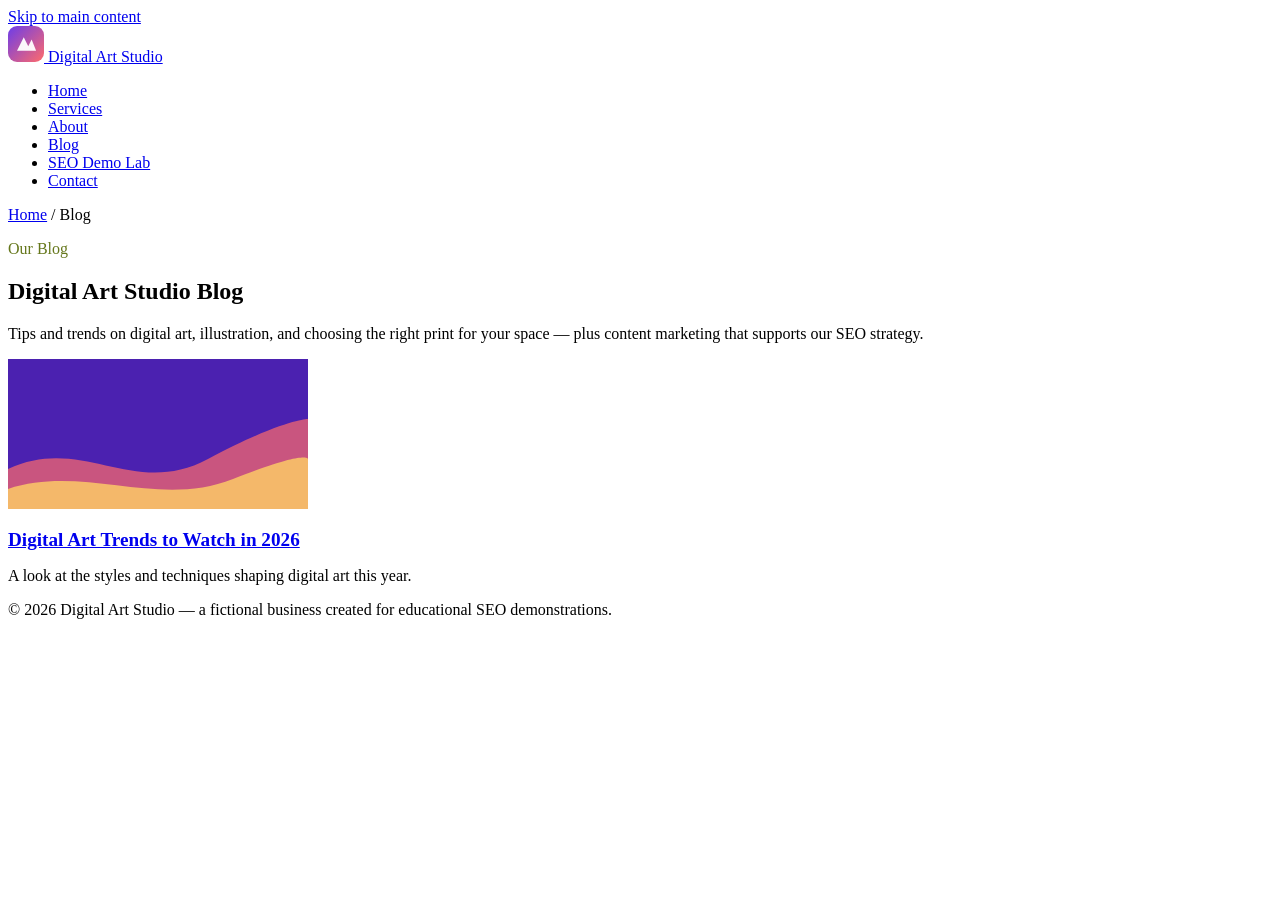
<file: blog/index.html>
<!DOCTYPE html>
<html lang="en">
<head>
  <meta charset="UTF-8">
  <meta name="viewport" content="width=device-width, initial-scale=1.0">
  <title>Blog | Digital Art Studio</title>
  <meta name="description" content="Articles on digital art trends, portrait commissions, and choosing digital art prints from the Digital Art Studio blog.">
  <link rel="canonical" href="https://YOUR-USERNAME.github.io/YOUR-REPO/blog/index.html">
  <meta name="robots" content="index, follow">
  <link rel="icon" type="image/svg+xml" href="../images/favicon.svg">
  <link rel="stylesheet" href="../css/style.css">
</head>
<body>
  <a class="skip-link" href="#main">Skip to main content</a>
  <header class="site-header">
    <div class="container">
      <a class="brand" href="../index.html">
        <img src="../images/logo.svg" alt="Digital Art Studio logo" width="36" height="36">
        Digital Art Studio
      </a>
      <nav class="main-nav" aria-label="Primary">
        <ul>
          <li><a href="../index.html">Home</a></li>
          <li><a href="../services.html">Services</a></li>
          <li><a href="../about.html">About</a></li>
          <li><a href="index.html" aria-current="page">Blog</a></li>
          <li><a href="../seo-demo/index.html">SEO Demo Lab</a></li>
          <li><a href="../contact.html">Contact</a></li>
        </ul>
      </nav>
    </div>
  </header>

  <main id="main">
    <div class="container">
      <p class="breadcrumbs"><a href="../index.html">Home</a> / <span aria-current="page">Blog</span></p>
    </div>
    <section>
      <div class="container">
        <p class="eyebrow">Our Blog</p>
        <h1>Digital Art Studio Blog</h1>
        <p>Tips and trends on digital art, illustration, and choosing the right print for your space — plus content marketing that supports our SEO strategy.</p>
        <div class="grid-3">
          <article class="card">
            <img src="../images/blog-cover.svg" alt="Abstract brush stroke illustration representing 2026 digital art trends" width="300" height="150" loading="lazy">
            <h2 style="font-size:1.2rem;"><a href="digital-art-trends-2026.html">Digital Art Trends to Watch in 2026</a></h2>
            <p>A look at the styles and techniques shaping digital art this year.</p>
          </article>
        </div>
      </div>
    </section>
  </main>

  <footer class="site-footer">
    <div class="container">
      <p class="fine-print">&copy; <span class="current-year">2026</span> Digital Art Studio — a fictional business created for educational SEO demonstrations.</p>
    </div>
  </footer>
  <script src="../js/main.js"></script>
</body>
</html>
</file>
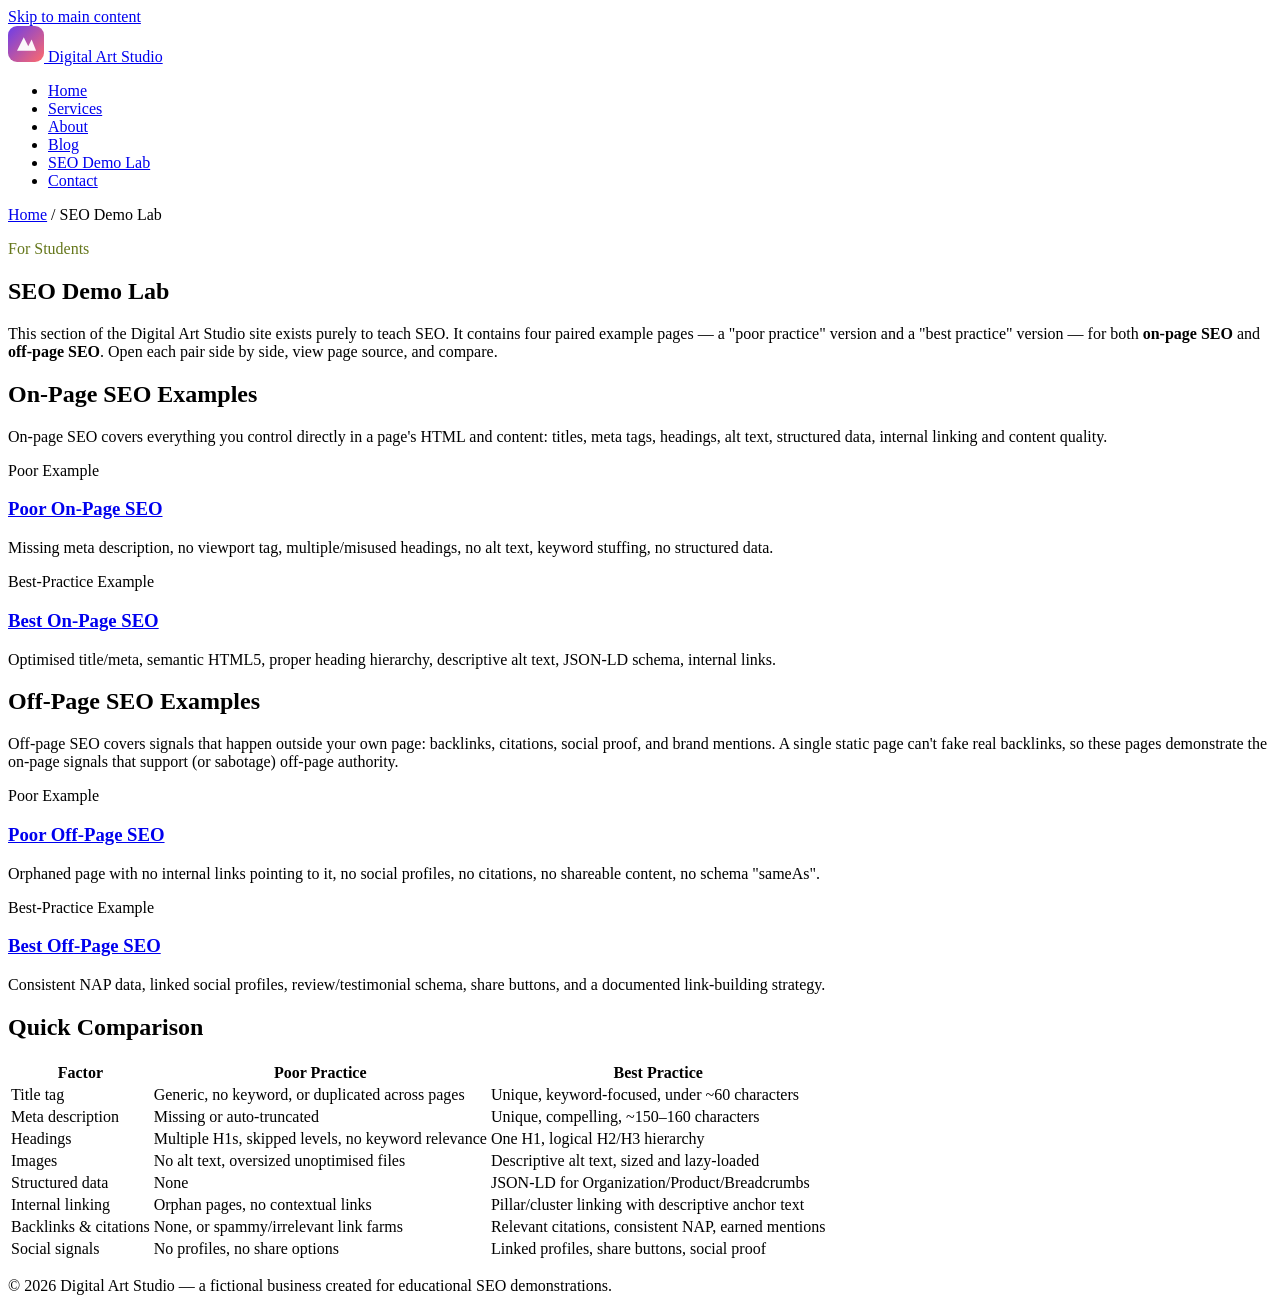
<file: seo-demo/index.html>
<!DOCTYPE html>
<html lang="en">
<head>
  <meta charset="UTF-8">
  <meta name="viewport" content="width=device-width, initial-scale=1.0">
  <title>SEO Demo Lab | On-Page &amp; Off-Page SEO Examples | Digital Art Studio</title>
  <meta name="description" content="A hands-on SEO teaching lab: compare poor vs. best-practice on-page SEO and off-page SEO examples, built on a fictional digital art business.">
  <link rel="canonical" href="https://YOUR-USERNAME.github.io/YOUR-REPO/seo-demo/index.html">
  <meta name="robots" content="index, follow">
  <link rel="icon" type="image/svg+xml" href="../images/favicon.svg">
  <link rel="stylesheet" href="../css/style.css">
</head>
<body>
  <a class="skip-link" href="#main">Skip to main content</a>
  <header class="site-header">
    <div class="container">
      <a class="brand" href="../index.html">
        <img src="../images/logo.svg" alt="Digital Art Studio logo" width="36" height="36">
        Digital Art Studio
      </a>
      <nav class="main-nav" aria-label="Primary">
        <ul>
          <li><a href="../index.html">Home</a></li>
          <li><a href="../services.html">Services</a></li>
          <li><a href="../about.html">About</a></li>
          <li><a href="../blog/index.html">Blog</a></li>
          <li><a href="index.html" aria-current="page">SEO Demo Lab</a></li>
          <li><a href="../contact.html">Contact</a></li>
        </ul>
      </nav>
    </div>
  </header>

  <main id="main">
    <div class="container">
      <p class="breadcrumbs"><a href="../index.html">Home</a> / <span aria-current="page">SEO Demo Lab</span></p>
    </div>

    <section>
      <div class="container">
        <p class="eyebrow">For Students</p>
        <h1>SEO Demo Lab</h1>
        <p>This section of the Digital Art Studio site exists purely to teach SEO. It contains four paired example pages — a "poor practice" version and a "best practice" version — for both <strong>on-page SEO</strong> and <strong>off-page SEO</strong>. Open each pair side by side, view page source, and compare.</p>
      </div>
    </section>

    <section class="section-alt">
      <div class="container">
        <h2>On-Page SEO Examples</h2>
        <p>On-page SEO covers everything you control directly in a page's HTML and content: titles, meta tags, headings, alt text, structured data, internal linking and content quality.</p>
        <div class="grid-3">
          <div class="card">
            <span class="badge bad">Poor Example</span>
            <h3><a href="onpage-poor.html">Poor On-Page SEO</a></h3>
            <p>Missing meta description, no viewport tag, multiple/misused headings, no alt text, keyword stuffing, no structured data.</p>
          </div>
          <div class="card">
            <span class="badge good">Best-Practice Example</span>
            <h3><a href="onpage-best.html">Best On-Page SEO</a></h3>
            <p>Optimised title/meta, semantic HTML5, proper heading hierarchy, descriptive alt text, JSON-LD schema, internal links.</p>
          </div>
        </div>
      </div>
    </section>

    <section>
      <div class="container">
        <h2>Off-Page SEO Examples</h2>
        <p>Off-page SEO covers signals that happen outside your own page: backlinks, citations, social proof, and brand mentions. A single static page can't fake real backlinks, so these pages demonstrate the on-page signals that support (or sabotage) off-page authority.</p>
        <div class="grid-3">
          <div class="card">
            <span class="badge bad">Poor Example</span>
            <h3><a href="offpage-poor.html">Poor Off-Page SEO</a></h3>
            <p>Orphaned page with no internal links pointing to it, no social profiles, no citations, no shareable content, no schema "sameAs".</p>
          </div>
          <div class="card">
            <span class="badge good">Best-Practice Example</span>
            <h3><a href="offpage-best.html">Best Off-Page SEO</a></h3>
            <p>Consistent NAP data, linked social profiles, review/testimonial schema, share buttons, and a documented link-building strategy.</p>
          </div>
        </div>
      </div>
    </section>

    <section class="section-alt">
      <div class="container">
        <h2>Quick Comparison</h2>
        <table class="compare-table">
          <thead>
            <tr><th>Factor</th><th>Poor Practice</th><th>Best Practice</th></tr>
          </thead>
          <tbody>
            <tr><td>Title tag</td><td>Generic, no keyword, or duplicated across pages</td><td>Unique, keyword-focused, under ~60 characters</td></tr>
            <tr><td>Meta description</td><td>Missing or auto-truncated</td><td>Unique, compelling, ~150–160 characters</td></tr>
            <tr><td>Headings</td><td>Multiple H1s, skipped levels, no keyword relevance</td><td>One H1, logical H2/H3 hierarchy</td></tr>
            <tr><td>Images</td><td>No alt text, oversized unoptimised files</td><td>Descriptive alt text, sized and lazy-loaded</td></tr>
            <tr><td>Structured data</td><td>None</td><td>JSON-LD for Organization/Product/Breadcrumbs</td></tr>
            <tr><td>Internal linking</td><td>Orphan pages, no contextual links</td><td>Pillar/cluster linking with descriptive anchor text</td></tr>
            <tr><td>Backlinks &amp; citations</td><td>None, or spammy/irrelevant link farms</td><td>Relevant citations, consistent NAP, earned mentions</td></tr>
            <tr><td>Social signals</td><td>No profiles, no share options</td><td>Linked profiles, share buttons, social proof</td></tr>
          </tbody>
        </table>
      </div>
    </section>
  </main>

  <footer class="site-footer">
    <div class="container">
      <p class="fine-print">&copy; <span class="current-year">2026</span> Digital Art Studio — a fictional business created for educational SEO demonstrations.</p>
    </div>
  </footer>
  <script src="../js/main.js"></script>
</body>
</html>
</file>
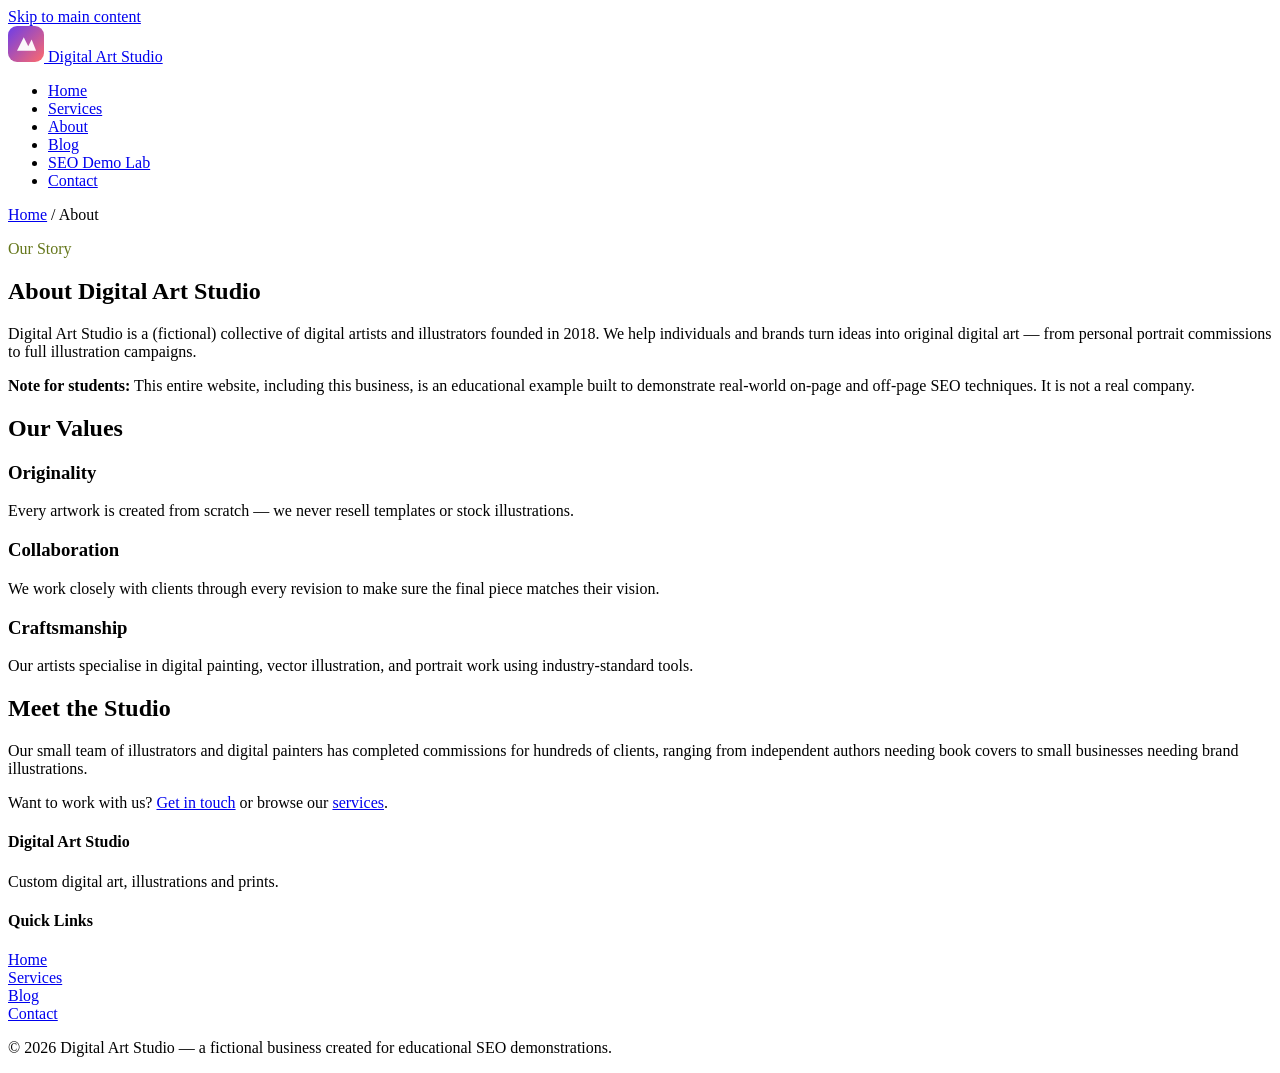
<file: about.html>
<!DOCTYPE html>
<html lang="en">
<head>
  <meta charset="UTF-8">
  <meta name="viewport" content="width=device-width, initial-scale=1.0">
  <title>About Digital Art Studio | Our Digital Artists &amp; Story</title>
  <meta name="description" content="Learn about Digital Art Studio, a fictional team of digital artists specialising in custom illustrations, portrait commissions and fine-art prints.">
  <link rel="canonical" href="https://YOUR-USERNAME.github.io/YOUR-REPO/about.html">
  <meta name="robots" content="index, follow">
  <link rel="icon" type="image/svg+xml" href="images/favicon.svg">
  <link rel="stylesheet" href="css/style.css">
  <meta property="og:type" content="website">
  <meta property="og:title" content="About Digital Art Studio">
  <meta property="og:description" content="Meet the team behind Digital Art Studio and learn about our approach to custom digital art.">
  <meta property="og:url" content="https://YOUR-USERNAME.github.io/YOUR-REPO/about.html">
</head>
<body>
  <a class="skip-link" href="#main">Skip to main content</a>
  <header class="site-header">
    <div class="container">
      <a class="brand" href="index.html">
        <img src="images/logo.svg" alt="Digital Art Studio logo" width="36" height="36">
        Digital Art Studio
      </a>
      <nav class="main-nav" aria-label="Primary">
        <ul>
          <li><a href="index.html">Home</a></li>
          <li><a href="services.html">Services</a></li>
          <li><a href="about.html" aria-current="page">About</a></li>
          <li><a href="blog/index.html">Blog</a></li>
          <li><a href="seo-demo/index.html">SEO Demo Lab</a></li>
          <li><a href="contact.html">Contact</a></li>
        </ul>
      </nav>
    </div>
  </header>

  <main id="main">
    <div class="container">
      <p class="breadcrumbs"><a href="index.html">Home</a> / <span aria-current="page">About</span></p>
    </div>
    <section>
      <div class="container">
        <p class="eyebrow">Our Story</p>
        <h1>About Digital Art Studio</h1>
        <p>Digital Art Studio is a (fictional) collective of digital artists and illustrators founded in 2018. We help individuals and brands turn ideas into original digital art — from personal portrait commissions to full illustration campaigns.</p>
        <p><strong>Note for students:</strong> This entire website, including this business, is an educational example built to demonstrate real-world on-page and off-page SEO techniques. It is not a real company.</p>
      </div>
    </section>

    <section class="section-alt">
      <div class="container">
        <h2>Our Values</h2>
        <div class="grid-3">
          <div class="card">
            <h3>Originality</h3>
            <p>Every artwork is created from scratch — we never resell templates or stock illustrations.</p>
          </div>
          <div class="card">
            <h3>Collaboration</h3>
            <p>We work closely with clients through every revision to make sure the final piece matches their vision.</p>
          </div>
          <div class="card">
            <h3>Craftsmanship</h3>
            <p>Our artists specialise in digital painting, vector illustration, and portrait work using industry-standard tools.</p>
          </div>
        </div>
      </div>
    </section>

    <section>
      <div class="container">
        <h2>Meet the Studio</h2>
        <p>Our small team of illustrators and digital painters has completed commissions for hundreds of clients, ranging from independent authors needing book covers to small businesses needing brand illustrations.</p>
        <p>Want to work with us? <a href="contact.html">Get in touch</a> or browse our <a href="services.html">services</a>.</p>
      </div>
    </section>
  </main>

  <footer class="site-footer">
    <div class="container">
      <div class="footer-grid">
        <div>
          <h4>Digital Art Studio</h4>
          <p>Custom digital art, illustrations and prints.</p>
        </div>
        <div>
          <h4>Quick Links</h4>
          <ul style="list-style:none; padding:0;">
            <li><a href="index.html">Home</a></li>
            <li><a href="services.html">Services</a></li>
            <li><a href="blog/index.html">Blog</a></li>
            <li><a href="contact.html">Contact</a></li>
          </ul>
        </div>
      </div>
      <p class="fine-print">&copy; <span class="current-year">2026</span> Digital Art Studio — a fictional business created for educational SEO demonstrations.</p>
    </div>
  </footer>
  <script src="js/main.js"></script>
</body>
</html>
</file>
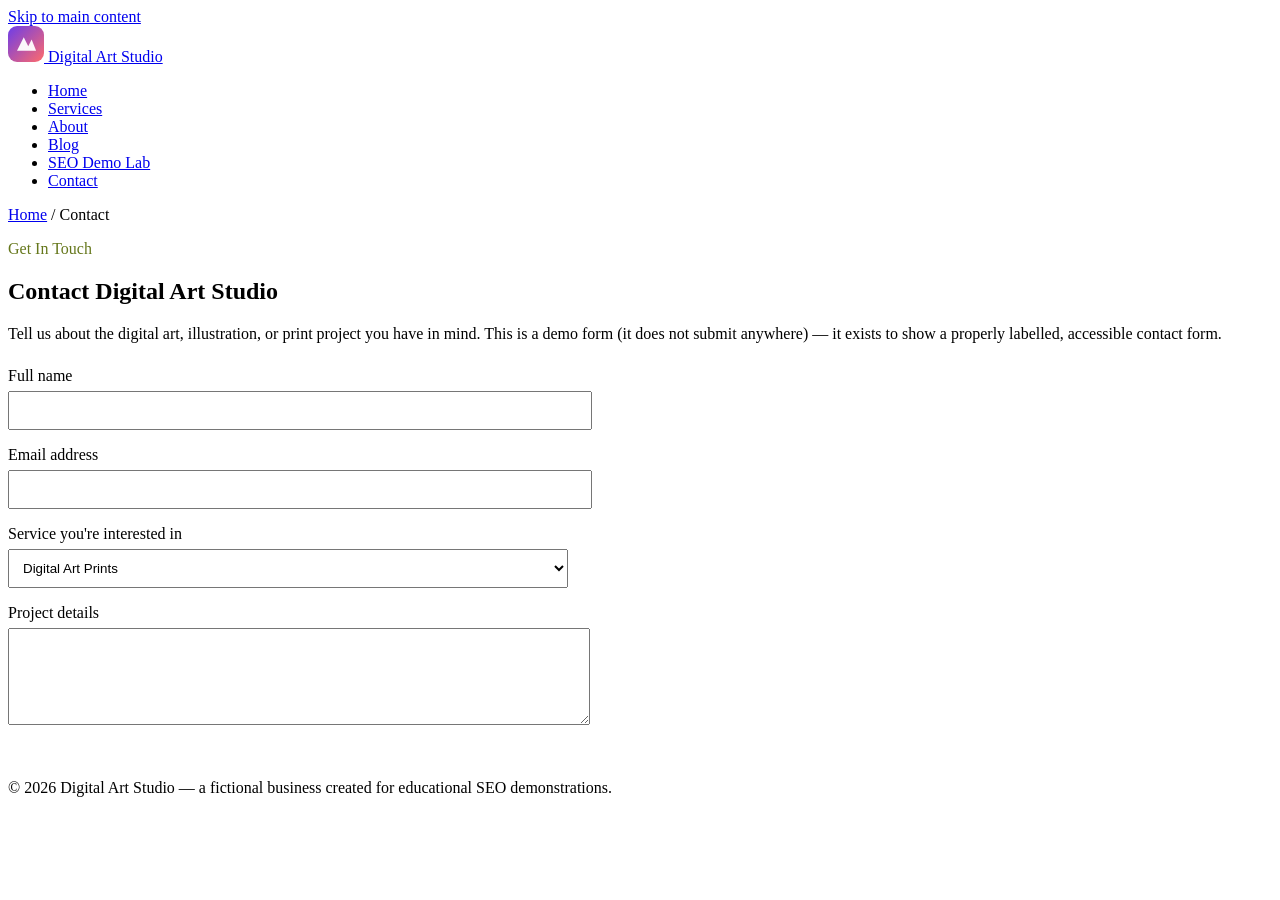
<file: contact.html>
<!DOCTYPE html>
<html lang="en">
<head>
  <meta charset="UTF-8">
  <meta name="viewport" content="width=device-width, initial-scale=1.0">
  <title>Contact Digital Art Studio | Request a Custom Art Quote</title>
  <meta name="description" content="Contact Digital Art Studio to request a quote for custom digital art, portrait commissions, illustrations or prints. We reply within 24 hours.">
  <link rel="canonical" href="https://YOUR-USERNAME.github.io/YOUR-REPO/contact.html">
  <meta name="robots" content="index, follow">
  <link rel="icon" type="image/svg+xml" href="images/favicon.svg">
  <link rel="stylesheet" href="css/style.css">
  <meta property="og:type" content="website">
  <meta property="og:title" content="Contact Digital Art Studio">
  <meta property="og:description" content="Request a free quote for custom digital art, illustrations or prints.">
  <meta property="og:url" content="https://YOUR-USERNAME.github.io/YOUR-REPO/contact.html">
  <script type="application/ld+json">
  {
    "@context": "https://schema.org",
    "@type": "BreadcrumbList",
    "itemListElement": [
      {"@type": "ListItem", "position": 1, "name": "Home", "item": "https://YOUR-USERNAME.github.io/YOUR-REPO/index.html"},
      {"@type": "ListItem", "position": 2, "name": "Contact", "item": "https://YOUR-USERNAME.github.io/YOUR-REPO/contact.html"}
    ]
  }
  </script>
</head>
<body>
  <a class="skip-link" href="#main">Skip to main content</a>
  <header class="site-header">
    <div class="container">
      <a class="brand" href="index.html">
        <img src="images/logo.svg" alt="Digital Art Studio logo" width="36" height="36">
        Digital Art Studio
      </a>
      <nav class="main-nav" aria-label="Primary">
        <ul>
          <li><a href="index.html">Home</a></li>
          <li><a href="services.html">Services</a></li>
          <li><a href="about.html">About</a></li>
          <li><a href="blog/index.html">Blog</a></li>
          <li><a href="seo-demo/index.html">SEO Demo Lab</a></li>
          <li><a href="contact.html" aria-current="page">Contact</a></li>
        </ul>
      </nav>
    </div>
  </header>

  <main id="main">
    <div class="container">
      <p class="breadcrumbs"><a href="index.html">Home</a> / <span aria-current="page">Contact</span></p>
    </div>
    <section>
      <div class="container">
        <p class="eyebrow">Get In Touch</p>
        <h1>Contact Digital Art Studio</h1>
        <p>Tell us about the digital art, illustration, or print project you have in mind. This is a demo form (it does not submit anywhere) — it exists to show a properly labelled, accessible contact form.</p>

        <form action="#" method="post" style="max-width:560px; margin-top:24px;" onsubmit="event.preventDefault(); alert('Demo form only — no data is sent.');">
          <p>
            <label for="name">Full name</label><br>
            <input id="name" name="name" type="text" required style="width:100%; padding:10px; margin-top:6px;">
          </p>
          <p>
            <label for="email">Email address</label><br>
            <input id="email" name="email" type="email" required style="width:100%; padding:10px; margin-top:6px;">
          </p>
          <p>
            <label for="service">Service you're interested in</label><br>
            <select id="service" name="service" style="width:100%; padding:10px; margin-top:6px;">
              <option>Digital Art Prints</option>
              <option>Custom Portrait Commission</option>
              <option>Digital Illustration Services</option>
              <option>NFT Digital Art</option>
            </select>
          </p>
          <p>
            <label for="message">Project details</label><br>
            <textarea id="message" name="message" rows="5" required style="width:100%; padding:10px; margin-top:6px;"></textarea>
          </p>
          <button class="btn" type="submit" style="background:var(--color-primary); color:#fff; border:none; cursor:pointer;">Send Message</button>
        </form>
      </div>
    </section>
  </main>

  <footer class="site-footer">
    <div class="container">
      <p class="fine-print">&copy; <span class="current-year">2026</span> Digital Art Studio — a fictional business created for educational SEO demonstrations.</p>
    </div>
  </footer>
  <script src="js/main.js"></script>
</body>
</html>
</file>
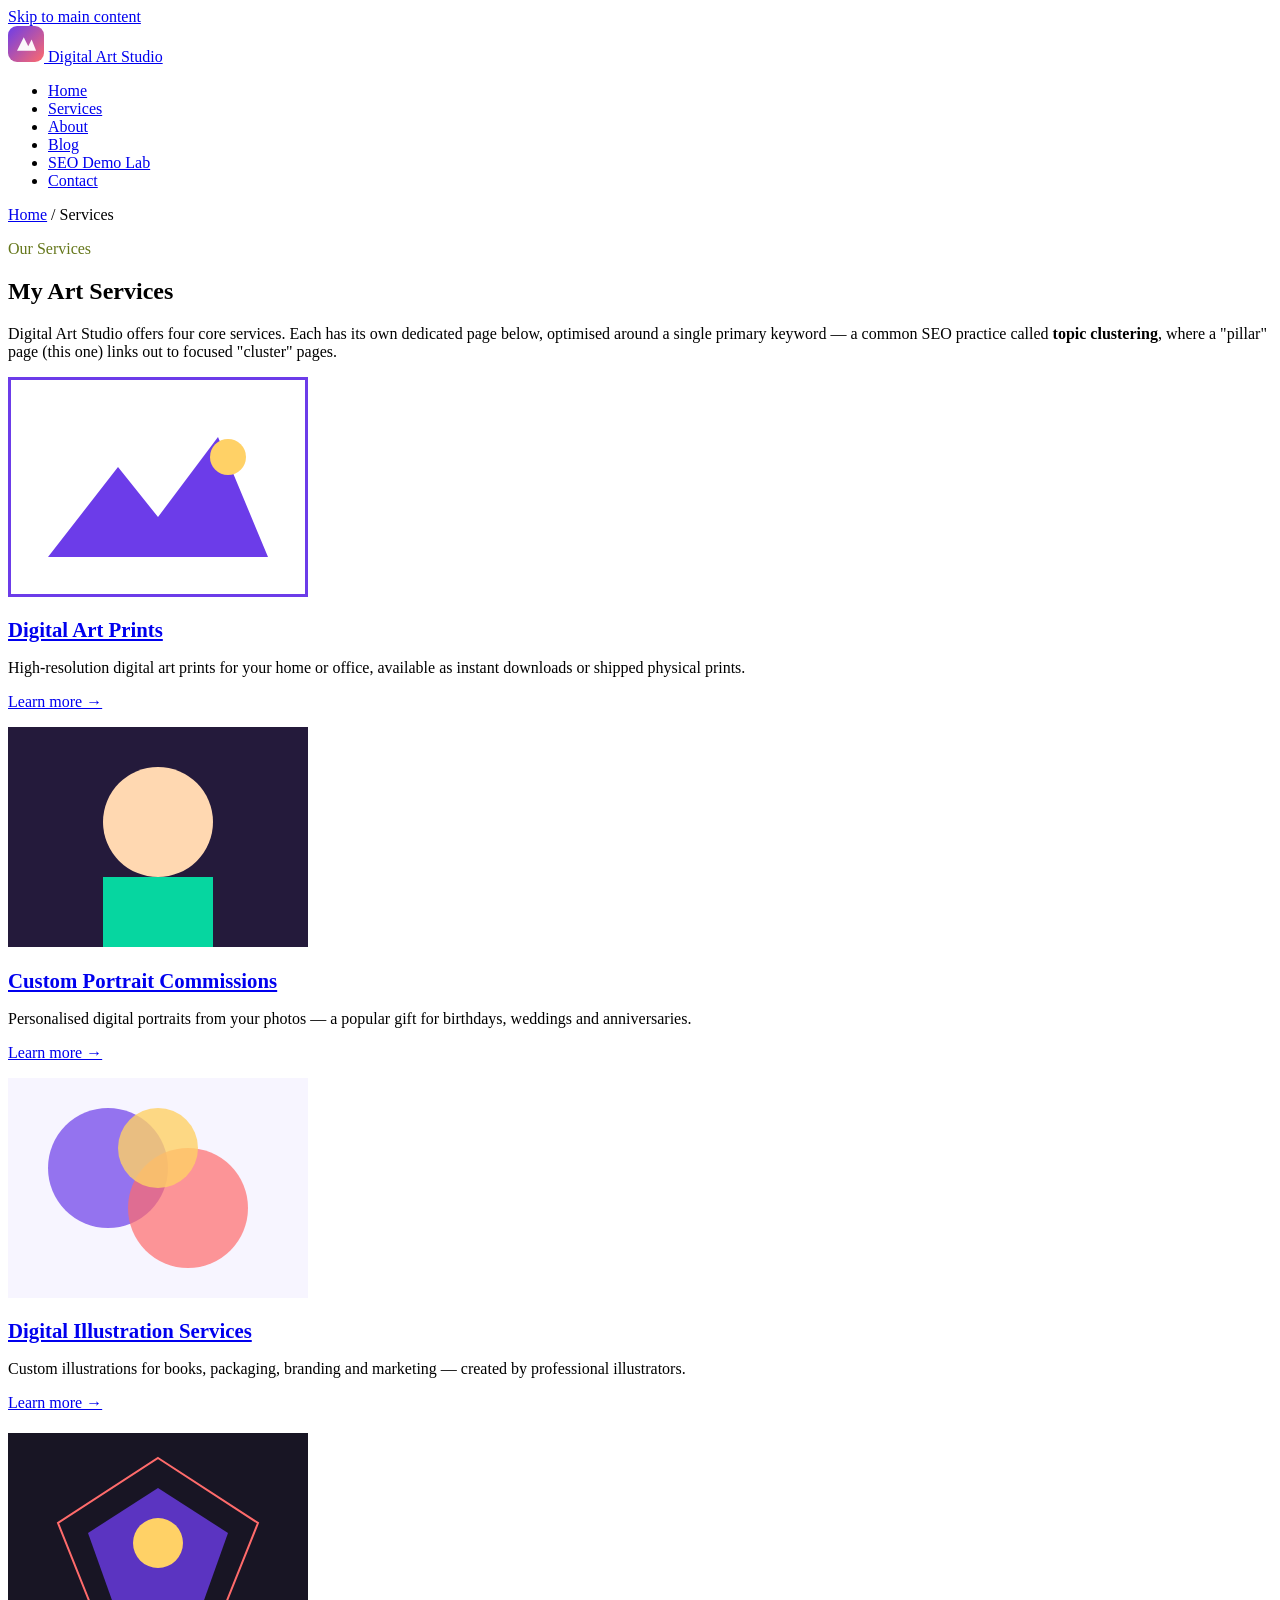
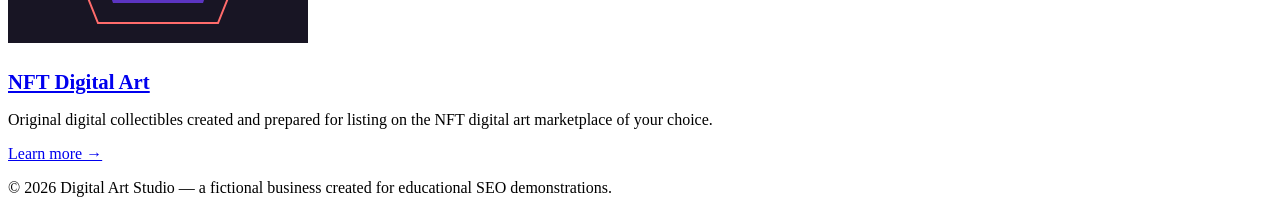
<file: services.html>
<!DOCTYPE html>
<html lang="en">
<head>
  <meta charset="UTF-8">
  <meta name="viewport" content="width=device-width, initial-scale=1.0">
  <title>Digital Art Services | Prints, Portraits, Illustration &amp; NFTs</title>
  <meta name="description" content="Explore Digital Art Studio's services: digital art prints, custom portrait commissions, digital illustration services, and NFT digital art creation.">
  <link rel="canonical" href="https://YOUR-USERNAME.github.io/YOUR-REPO/services.html">
  <meta name="robots" content="index, follow">
  <link rel="icon" type="image/svg+xml" href="images/favicon.svg">
  <link rel="stylesheet" href="css/style.css">
  <meta property="og:type" content="website">
  <meta property="og:title" content="Digital Art Services | Digital Art Studio">
  <meta property="og:description" content="Digital art prints, portrait commissions, illustration services and NFT digital art.">
  <meta property="og:url" content="https://YOUR-USERNAME.github.io/YOUR-REPO/services.html">
</head>
<body>
  <a class="skip-link" href="#main">Skip to main content</a>
  <header class="site-header">
    <div class="container">
      <a class="brand" href="index.html">
        <img src="images/logo.svg" alt="Digital Art Studio logo" width="36" height="36">
        Digital Art Studio
      </a>
      <nav class="main-nav" aria-label="Primary">
        <ul>
          <li><a href="index.html">Home</a></li>
          <li><a href="services.html" aria-current="page">Services</a></li>
          <li><a href="about.html">About</a></li>
          <li><a href="blog/index.html">Blog</a></li>
          <li><a href="seo-demo/index.html">SEO Demo Lab</a></li>
          <li><a href="contact.html">Contact</a></li>
        </ul>
      </nav>
    </div>
  </header>

  <main id="main">
    <div class="container">
      <p class="breadcrumbs"><a href="index.html">Home</a> / <span aria-current="page">Services</span></p>
    </div>
    <section>
      <div class="container">
        <p class="eyebrow">Our Services</p>
        <h1>My Art Services</h1>
        <p>Digital Art Studio offers four core services. Each has its own dedicated page below, optimised around a single primary keyword — a common SEO practice called <strong>topic clustering</strong>, where a "pillar" page (this one) links out to focused "cluster" pages.</p>
      </div>
    </section>

    <section class="section-alt">
      <div class="container">
        <div class="grid-3">
          <article class="card">
            <img src="images/sample-print.svg" alt="Framed digital art print sample" width="300" height="220" loading="lazy">
            <h2 style="font-size:1.3rem;"><a href="keywords/digital-art-prints.html">Digital Art Prints</a></h2>
            <p>High-resolution digital art prints for your home or office, available as instant downloads or shipped physical prints.</p>
            <p><a href="keywords/digital-art-prints.html">Learn more &rarr;</a></p>
          </article>
          <article class="card">
            <img src="images/sample-portrait.svg" alt="Custom digital portrait commission sample" width="300" height="220" loading="lazy">
            <h2 style="font-size:1.3rem;"><a href="keywords/custom-portrait-commissions.html">Custom Portrait Commissions</a></h2>
            <p>Personalised digital portraits from your photos — a popular gift for birthdays, weddings and anniversaries.</p>
            <p><a href="keywords/custom-portrait-commissions.html">Learn more &rarr;</a></p>
          </article>
          <article class="card">
            <img src="images/sample-abstract.svg" alt="Digital illustration services sample" width="300" height="220" loading="lazy">
            <h2 style="font-size:1.3rem;"><a href="keywords/digital-illustration-services.html">Digital Illustration Services</a></h2>
            <p>Custom illustrations for books, packaging, branding and marketing — created by professional illustrators.</p>
            <p><a href="keywords/digital-illustration-services.html">Learn more &rarr;</a></p>
          </article>
          <article class="card">
            <img src="images/hero-nft.svg" alt="Futuristic NFT digital art sample" width="300" height="220" loading="lazy">
            <h2 style="font-size:1.3rem;"><a href="keywords/nft-digital-art-marketplace.html">NFT Digital Art</a></h2>
            <p>Original digital collectibles created and prepared for listing on the NFT digital art marketplace of your choice.</p>
            <p><a href="keywords/nft-digital-art-marketplace.html">Learn more &rarr;</a></p>
          </article>
        </div>
      </div>
    </section>
  </main>

  <footer class="site-footer">
    <div class="container">
      <p class="fine-print">&copy; <span class="current-year">2026</span> Digital Art Studio — a fictional business created for educational SEO demonstrations.</p>
    </div>
  </footer>
  <script src="js/main.js"></script>
</body>
</html>
</file>
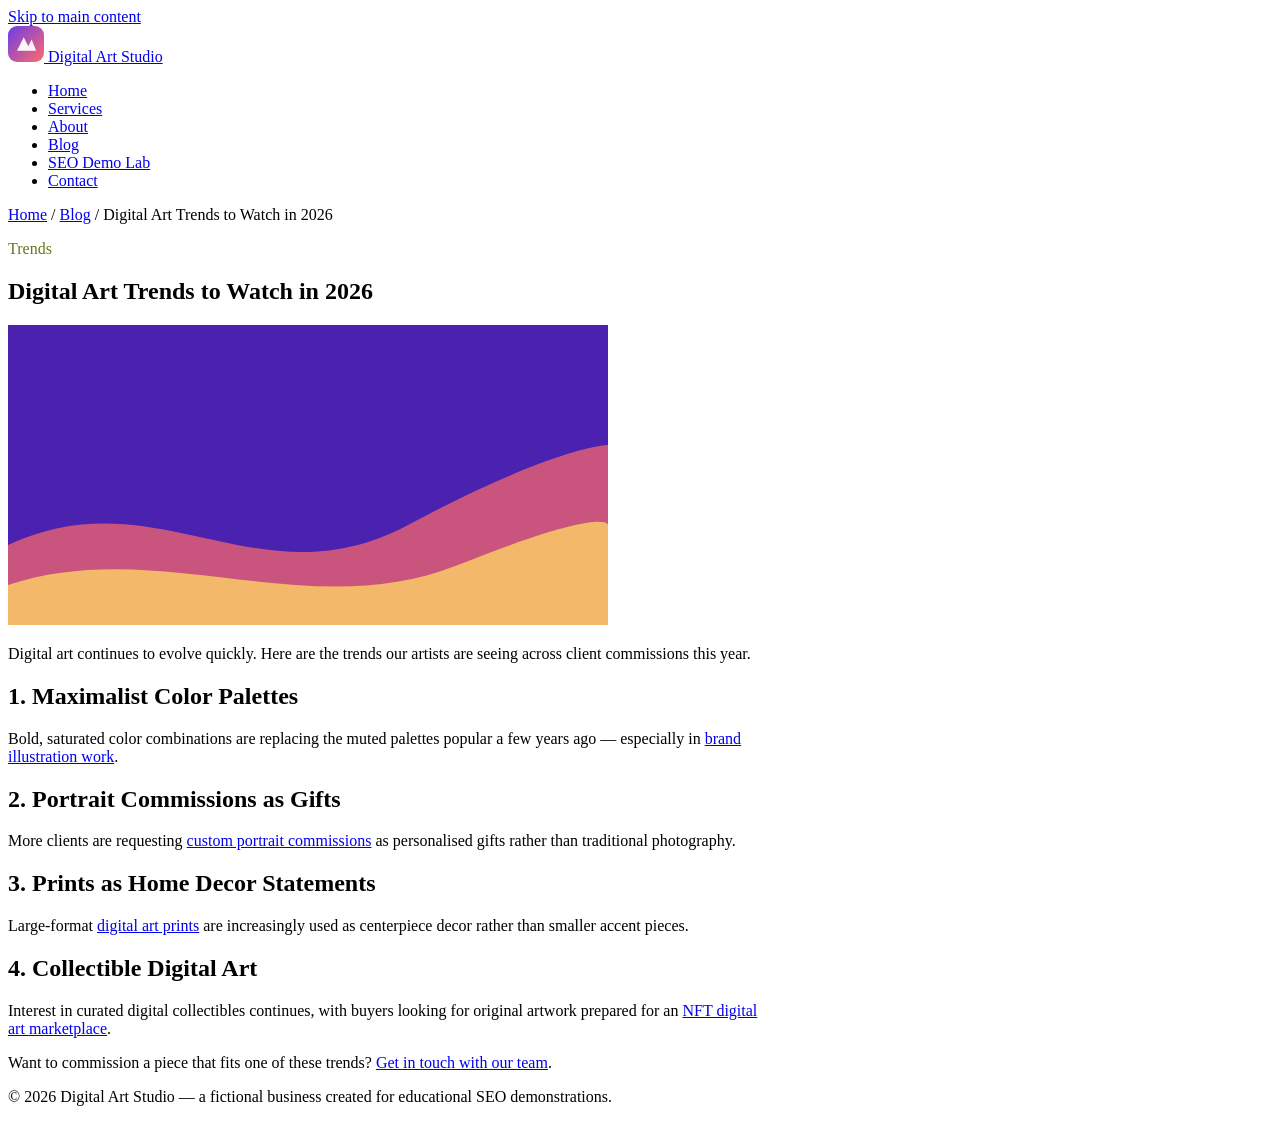
<file: blog/digital-art-trends-2026.html>
<!DOCTYPE html>
<html lang="en">
<head>
  <meta charset="UTF-8">
  <meta name="viewport" content="width=device-width, initial-scale=1.0">
  <title>Digital Art Trends to Watch in 2026 | Digital Art Studio Blog</title>
  <meta name="description" content="Explore the top digital art trends for 2026, from AI-assisted illustration workflows to bold maximalist color palettes.">
  <link rel="canonical" href="https://YOUR-USERNAME.github.io/YOUR-REPO/blog/digital-art-trends-2026.html">
  <meta name="robots" content="index, follow">
  <link rel="icon" type="image/svg+xml" href="../images/favicon.svg">
  <link rel="stylesheet" href="../css/style.css">
  <script type="application/ld+json">
  {
    "@context": "https://schema.org",
    "@type": "BlogPosting",
    "headline": "Digital Art Trends to Watch in 2026",
    "image": "https://YOUR-USERNAME.github.io/YOUR-REPO/images/blog-cover.svg",
    "author": { "@type": "Organization", "name": "Digital Art Studio" },
    "datePublished": "2026-01-10"
  }
  </script>
</head>
<body>
  <a class="skip-link" href="#main">Skip to main content</a>
  <header class="site-header">
    <div class="container">
      <a class="brand" href="../index.html">
        <img src="../images/logo.svg" alt="Digital Art Studio logo" width="36" height="36">
        Digital Art Studio
      </a>
      <nav class="main-nav" aria-label="Primary">
        <ul>
          <li><a href="../index.html">Home</a></li>
          <li><a href="../services.html">Services</a></li>
          <li><a href="../about.html">About</a></li>
          <li><a href="index.html" aria-current="page">Blog</a></li>
          <li><a href="../seo-demo/index.html">SEO Demo Lab</a></li>
          <li><a href="../contact.html">Contact</a></li>
        </ul>
      </nav>
    </div>
  </header>

  <main id="main">
    <div class="container">
      <p class="breadcrumbs"><a href="../index.html">Home</a> / <a href="index.html">Blog</a> / <span aria-current="page">Digital Art Trends to Watch in 2026</span></p>
    </div>
    <article>
      <div class="container" style="max-width:760px;">
        <p class="eyebrow">Trends</p>
        <h1>Digital Art Trends to Watch in 2026</h1>
        <img src="../images/blog-cover.svg" alt="Abstract layered brush strokes in red and gold representing 2026 digital art trends" width="600" height="300" loading="lazy">
        <p>Digital art continues to evolve quickly. Here are the trends our artists are seeing across client commissions this year.</p>
        <h2>1. Maximalist Color Palettes</h2>
        <p>Bold, saturated color combinations are replacing the muted palettes popular a few years ago — especially in <a href="../keywords/digital-illustration-services.html">brand illustration work</a>.</p>
        <h2>2. Portrait Commissions as Gifts</h2>
        <p>More clients are requesting <a href="../keywords/custom-portrait-commissions.html">custom portrait commissions</a> as personalised gifts rather than traditional photography.</p>
        <h2>3. Prints as Home Decor Statements</h2>
        <p>Large-format <a href="../keywords/digital-art-prints.html">digital art prints</a> are increasingly used as centerpiece decor rather than smaller accent pieces.</p>
        <h2>4. Collectible Digital Art</h2>
        <p>Interest in curated digital collectibles continues, with buyers looking for original artwork prepared for an <a href="../keywords/nft-digital-art-marketplace.html">NFT digital art marketplace</a>.</p>
        <p>Want to commission a piece that fits one of these trends? <a href="../contact.html">Get in touch with our team</a>.</p>
      </div>
    </article>
  </main>

  <footer class="site-footer">
    <div class="container">
      <p class="fine-print">&copy; <span class="current-year">2026</span> Digital Art Studio — a fictional business created for educational SEO demonstrations.</p>
    </div>
  </footer>
  <script src="../js/main.js"></script>
</body>
</html>
</file>
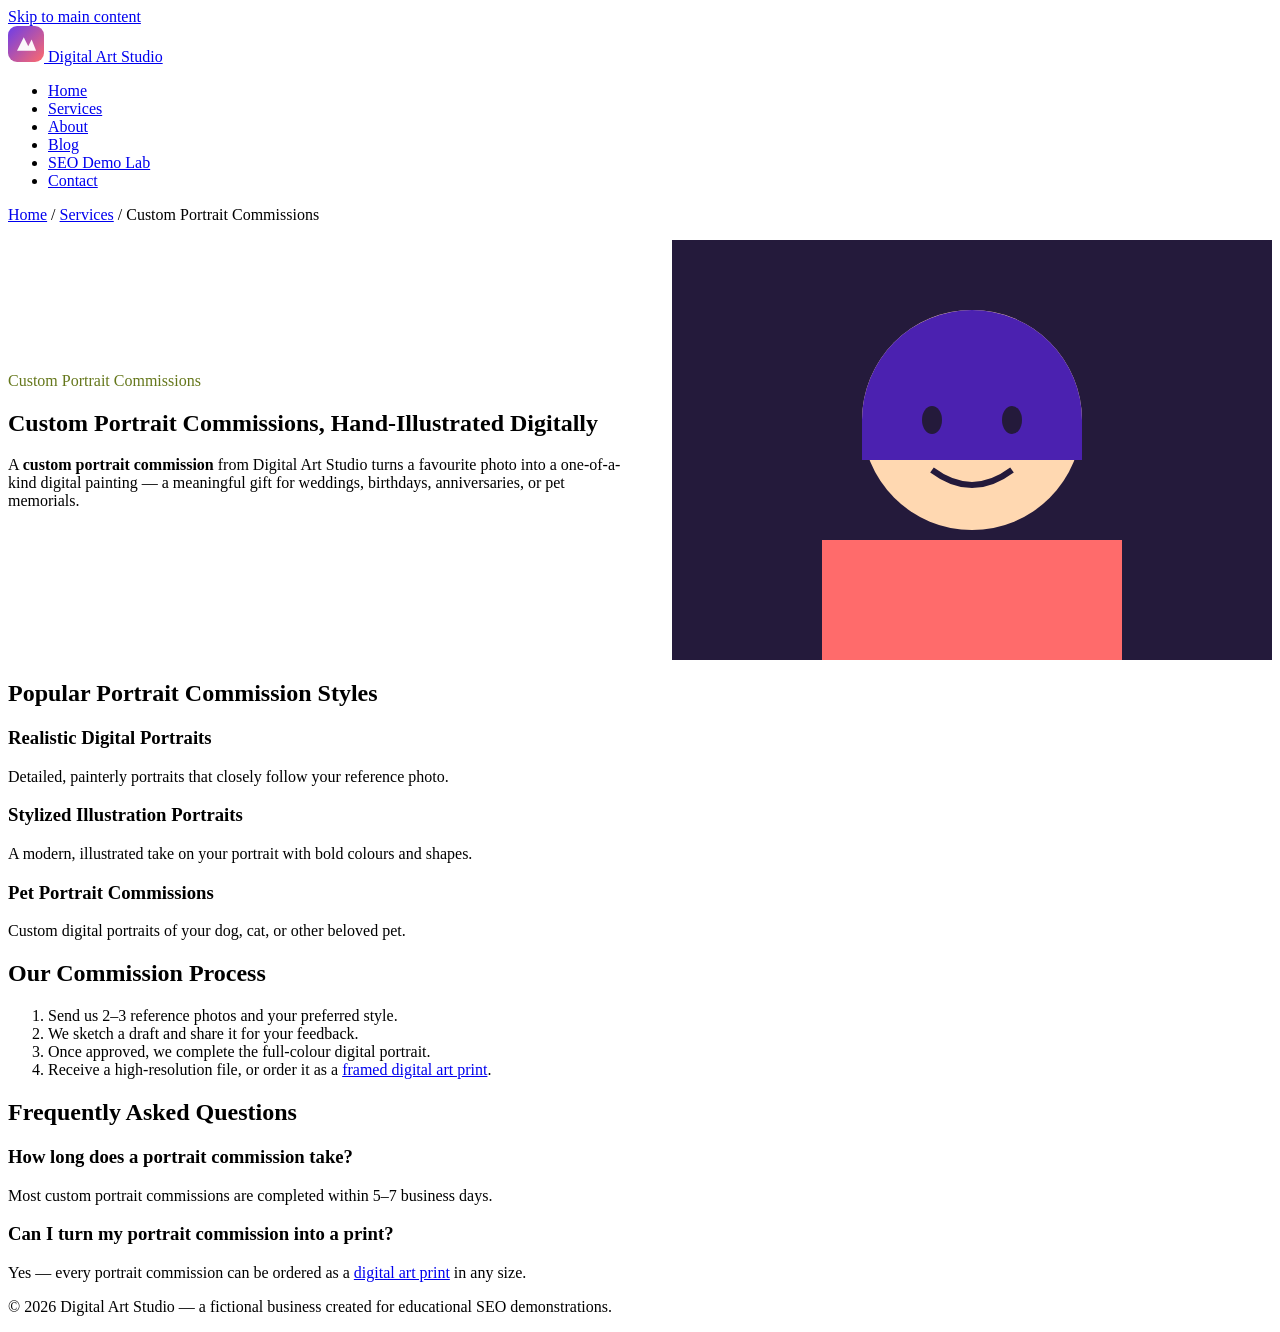
<file: keywords/custom-portrait-commissions.html>
<!DOCTYPE html>
<html lang="en">
<head>
  <meta charset="UTF-8">
  <meta name="viewport" content="width=device-width, initial-scale=1.0">
  <title>Custom Portrait Commissions | Digital Art Studio</title>
  <meta name="description" content="Order a custom portrait commission from Digital Art Studio. Personalised digital portraits of you, your family or your pet, hand-illustrated by our artists.">
  <meta name="keywords" content="custom portrait commissions, digital portrait art, personalised portrait">
  <link rel="canonical" href="https://YOUR-USERNAME.github.io/YOUR-REPO/keywords/custom-portrait-commissions.html">
  <meta name="robots" content="index, follow">
  <link rel="icon" type="image/svg+xml" href="../images/favicon.svg">
  <link rel="stylesheet" href="../css/style.css">
  <meta property="og:type" content="product">
  <meta property="og:title" content="Custom Portrait Commissions | Digital Art Studio">
  <meta property="og:description" content="Personalised digital portrait commissions, hand-illustrated by professional artists.">
  <meta property="og:image" content="https://YOUR-USERNAME.github.io/YOUR-REPO/images/hero-portrait.svg">
  <meta property="og:url" content="https://YOUR-USERNAME.github.io/YOUR-REPO/keywords/custom-portrait-commissions.html">
  <script type="application/ld+json">
  {
    "@context": "https://schema.org",
    "@type": "Product",
    "name": "Custom Portrait Commission",
    "image": "https://YOUR-USERNAME.github.io/YOUR-REPO/images/hero-portrait.svg",
    "description": "Personalised digital portrait commissions hand-illustrated by professional artists.",
    "brand": { "@type": "Brand", "name": "Digital Art Studio" },
    "offers": { "@type": "Offer", "priceCurrency": "USD", "price": "85" }
  }
  </script>
  <script type="application/ld+json">
  {
    "@context": "https://schema.org",
    "@type": "BreadcrumbList",
    "itemListElement": [
      {"@type": "ListItem", "position": 1, "name": "Home", "item": "https://YOUR-USERNAME.github.io/YOUR-REPO/index.html"},
      {"@type": "ListItem", "position": 2, "name": "Services", "item": "https://YOUR-USERNAME.github.io/YOUR-REPO/services.html"},
      {"@type": "ListItem", "position": 3, "name": "Custom Portrait Commissions", "item": "https://YOUR-USERNAME.github.io/YOUR-REPO/keywords/custom-portrait-commissions.html"}
    ]
  }
  </script>
</head>
<body>
  <a class="skip-link" href="#main">Skip to main content</a>
  <header class="site-header">
    <div class="container">
      <a class="brand" href="../index.html">
        <img src="../images/logo.svg" alt="Digital Art Studio logo" width="36" height="36">
        Digital Art Studio
      </a>
      <nav class="main-nav" aria-label="Primary">
        <ul>
          <li><a href="../index.html">Home</a></li>
          <li><a href="../services.html" aria-current="page">Services</a></li>
          <li><a href="../about.html">About</a></li>
          <li><a href="../blog/index.html">Blog</a></li>
          <li><a href="../seo-demo/index.html">SEO Demo Lab</a></li>
          <li><a href="../contact.html">Contact</a></li>
        </ul>
      </nav>
    </div>
  </header>

  <main id="main">
    <div class="container">
      <p class="breadcrumbs"><a href="../index.html">Home</a> / <a href="../services.html">Services</a> / <span aria-current="page">Custom Portrait Commissions</span></p>
    </div>

    <section>
      <div class="container" style="display:grid; grid-template-columns:1.1fr 0.9fr; gap:40px; align-items:center;">
        <div>
          <p class="eyebrow">Custom Portrait Commissions</p>
          <h1>Custom Portrait Commissions, Hand-Illustrated Digitally</h1>
          <p>A <strong>custom portrait commission</strong> from Digital Art Studio turns a favourite photo into a one-of-a-kind digital painting — a meaningful gift for weddings, birthdays, anniversaries, or pet memorials.</p>
          <a class="btn" style="background:var(--color-primary); color:#fff;" href="../contact.html">Start Your Commission</a>
        </div>
        <img src="../images/hero-portrait.svg" alt="Stylized digital portrait illustration created as a custom commission" width="600" height="420" loading="lazy">
      </div>
    </section>

    <section class="section-alt">
      <div class="container">
        <h2>Popular Portrait Commission Styles</h2>
        <div class="grid-3">
          <div class="card"><h3>Realistic Digital Portraits</h3><p>Detailed, painterly portraits that closely follow your reference photo.</p></div>
          <div class="card"><h3>Stylized Illustration Portraits</h3><p>A modern, illustrated take on your portrait with bold colours and shapes.</p></div>
          <div class="card"><h3>Pet Portrait Commissions</h3><p>Custom digital portraits of your dog, cat, or other beloved pet.</p></div>
        </div>
      </div>
    </section>

    <section>
      <div class="container">
        <h2>Our Commission Process</h2>
        <ol>
          <li>Send us 2–3 reference photos and your preferred style.</li>
          <li>We sketch a draft and share it for your feedback.</li>
          <li>Once approved, we complete the full-colour digital portrait.</li>
          <li>Receive a high-resolution file, or order it as a <a href="digital-art-prints.html">framed digital art print</a>.</li>
        </ol>
      </div>
    </section>

    <section class="section-alt">
      <div class="container">
        <h2>Frequently Asked Questions</h2>
        <h3>How long does a portrait commission take?</h3>
        <p>Most custom portrait commissions are completed within 5–7 business days.</p>
        <h3>Can I turn my portrait commission into a print?</h3>
        <p>Yes — every portrait commission can be ordered as a <a href="digital-art-prints.html">digital art print</a> in any size.</p>
      </div>
    </section>
  </main>

  <footer class="site-footer">
    <div class="container">
      <p class="fine-print">&copy; <span class="current-year">2026</span> Digital Art Studio — a fictional business created for educational SEO demonstrations.</p>
    </div>
  </footer>
  <script src="../js/main.js"></script>
</body>
</html>
</file>
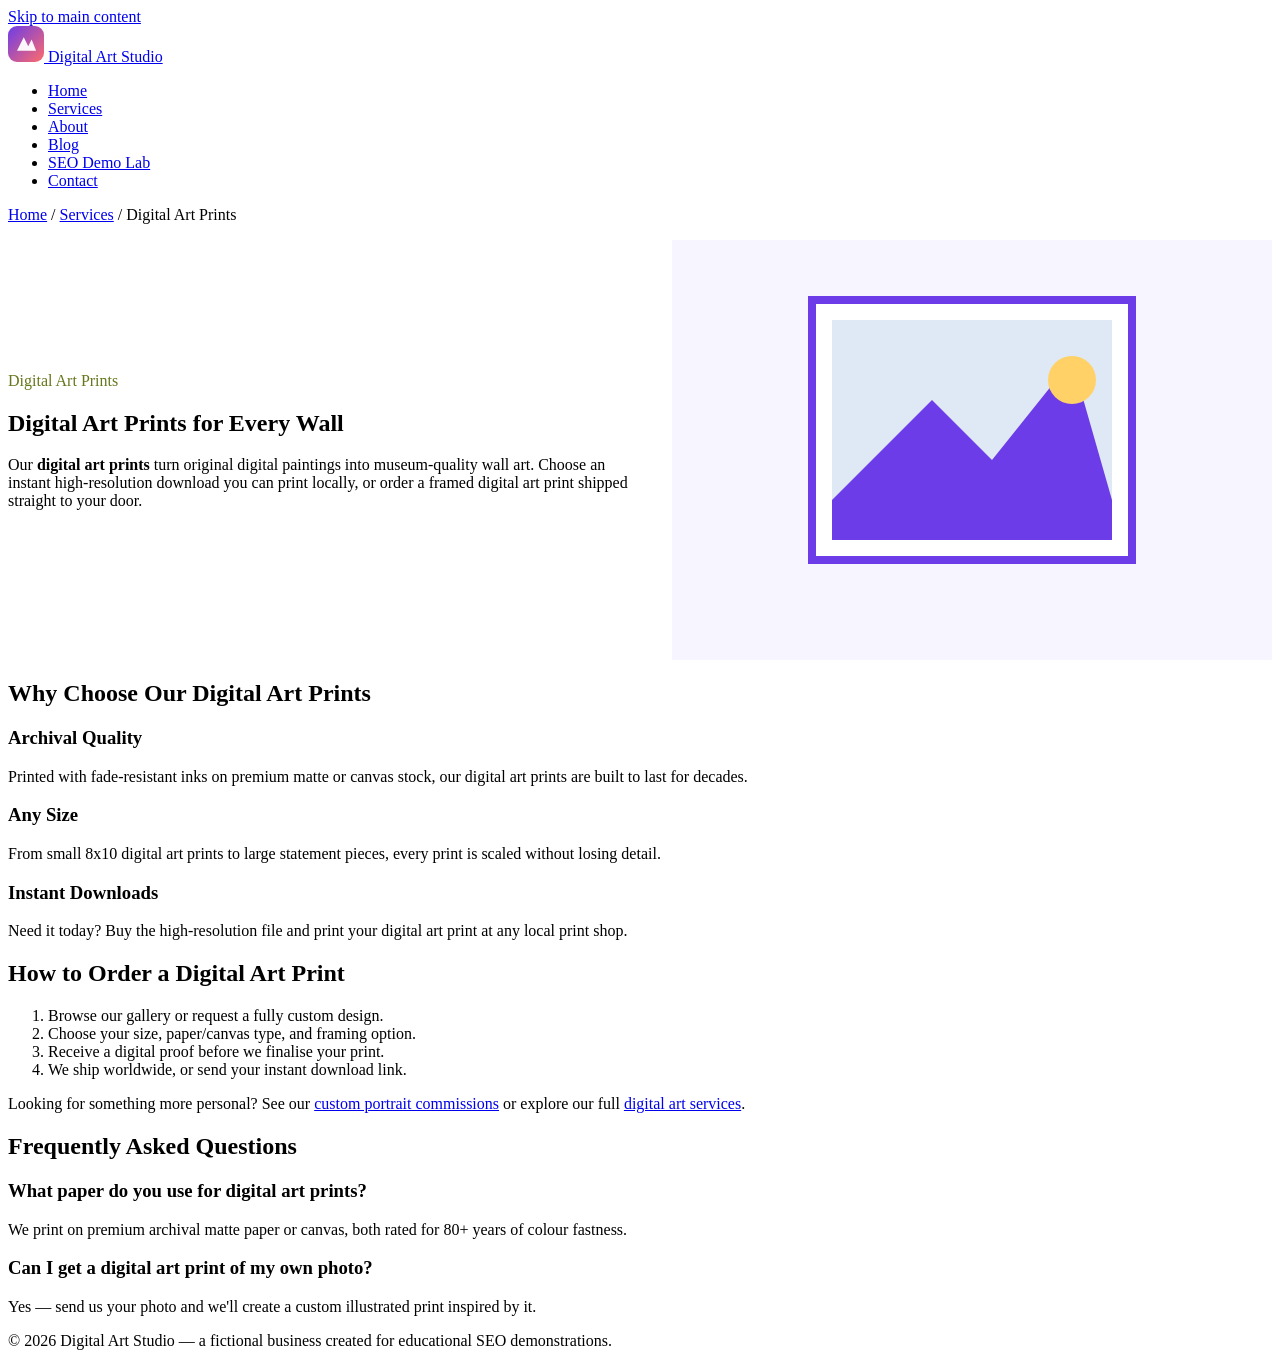
<file: keywords/digital-art-prints.html>
<!DOCTYPE html>
<html lang="en">
<head>
  <meta charset="UTF-8">
  <meta name="viewport" content="width=device-width, initial-scale=1.0">
  <title>Digital Art Prints | Custom Wall Art from Digital Art Studio</title>
  <meta name="description" content="Shop custom digital art prints from Digital Art Studio. High-resolution instant downloads and museum-quality framed prints shipped worldwide.">
  <meta name="keywords" content="digital art prints, digital wall art, custom art prints">
  <link rel="canonical" href="https://YOUR-USERNAME.github.io/YOUR-REPO/keywords/digital-art-prints.html">
  <meta name="robots" content="index, follow">
  <link rel="icon" type="image/svg+xml" href="../images/favicon.svg">
  <link rel="stylesheet" href="../css/style.css">
  <meta property="og:type" content="product">
  <meta property="og:title" content="Digital Art Prints | Digital Art Studio">
  <meta property="og:description" content="High-resolution digital art prints, instant downloads and framed prints shipped worldwide.">
  <meta property="og:image" content="https://YOUR-USERNAME.github.io/YOUR-REPO/images/hero-prints.svg">
  <meta property="og:url" content="https://YOUR-USERNAME.github.io/YOUR-REPO/keywords/digital-art-prints.html">
  <script type="application/ld+json">
  {
    "@context": "https://schema.org",
    "@type": "Product",
    "name": "Digital Art Prints",
    "image": "https://YOUR-USERNAME.github.io/YOUR-REPO/images/hero-prints.svg",
    "description": "High-resolution digital art prints available as instant downloads or framed physical prints.",
    "brand": { "@type": "Brand", "name": "Digital Art Studio" },
    "offers": {
      "@type": "AggregateOffer",
      "priceCurrency": "USD",
      "lowPrice": "15",
      "highPrice": "120"
    }
  }
  </script>
  <script type="application/ld+json">
  {
    "@context": "https://schema.org",
    "@type": "BreadcrumbList",
    "itemListElement": [
      {"@type": "ListItem", "position": 1, "name": "Home", "item": "https://YOUR-USERNAME.github.io/YOUR-REPO/index.html"},
      {"@type": "ListItem", "position": 2, "name": "Services", "item": "https://YOUR-USERNAME.github.io/YOUR-REPO/services.html"},
      {"@type": "ListItem", "position": 3, "name": "Digital Art Prints", "item": "https://YOUR-USERNAME.github.io/YOUR-REPO/keywords/digital-art-prints.html"}
    ]
  }
  </script>
</head>
<body>
  <a class="skip-link" href="#main">Skip to main content</a>
  <header class="site-header">
    <div class="container">
      <a class="brand" href="../index.html">
        <img src="../images/logo.svg" alt="Digital Art Studio logo" width="36" height="36">
        Digital Art Studio
      </a>
      <nav class="main-nav" aria-label="Primary">
        <ul>
          <li><a href="../index.html">Home</a></li>
          <li><a href="../services.html" aria-current="page">Services</a></li>
          <li><a href="../about.html">About</a></li>
          <li><a href="../blog/index.html">Blog</a></li>
          <li><a href="../seo-demo/index.html">SEO Demo Lab</a></li>
          <li><a href="../contact.html">Contact</a></li>
        </ul>
      </nav>
    </div>
  </header>

  <main id="main">
    <div class="container">
      <p class="breadcrumbs"><a href="../index.html">Home</a> / <a href="../services.html">Services</a> / <span aria-current="page">Digital Art Prints</span></p>
    </div>

    <section>
      <div class="container" style="display:grid; grid-template-columns:1.1fr 0.9fr; gap:40px; align-items:center;">
        <div>
          <p class="eyebrow">Digital Art Prints</p>
          <h1>Digital Art Prints for Every Wall</h1>
          <p>Our <strong>digital art prints</strong> turn original digital paintings into museum-quality wall art. Choose an instant high-resolution download you can print locally, or order a framed digital art print shipped straight to your door.</p>
          <a class="btn" style="background:var(--color-primary); color:#fff;" href="../contact.html">Order a Custom Print</a>
        </div>
        <img src="../images/hero-prints.svg" alt="Framed digital art print of a mountain landscape hanging on a wall" width="600" height="420" loading="lazy">
      </div>
    </section>

    <section class="section-alt">
      <div class="container">
        <h2>Why Choose Our Digital Art Prints</h2>
        <div class="grid-3">
          <div class="card"><h3>Archival Quality</h3><p>Printed with fade-resistant inks on premium matte or canvas stock, our digital art prints are built to last for decades.</p></div>
          <div class="card"><h3>Any Size</h3><p>From small 8x10 digital art prints to large statement pieces, every print is scaled without losing detail.</p></div>
          <div class="card"><h3>Instant Downloads</h3><p>Need it today? Buy the high-resolution file and print your digital art print at any local print shop.</p></div>
        </div>
      </div>
    </section>

    <section>
      <div class="container">
        <h2>How to Order a Digital Art Print</h2>
        <ol>
          <li>Browse our gallery or request a fully custom design.</li>
          <li>Choose your size, paper/canvas type, and framing option.</li>
          <li>Receive a digital proof before we finalise your print.</li>
          <li>We ship worldwide, or send your instant download link.</li>
        </ol>
        <p>Looking for something more personal? See our <a href="custom-portrait-commissions.html">custom portrait commissions</a> or explore our full <a href="../services.html">digital art services</a>.</p>
      </div>
    </section>

    <section class="section-alt">
      <div class="container">
        <h2>Frequently Asked Questions</h2>
        <h3>What paper do you use for digital art prints?</h3>
        <p>We print on premium archival matte paper or canvas, both rated for 80+ years of colour fastness.</p>
        <h3>Can I get a digital art print of my own photo?</h3>
        <p>Yes — send us your photo and we'll create a custom illustrated print inspired by it.</p>
      </div>
    </section>
  </main>

  <footer class="site-footer">
    <div class="container">
      <p class="fine-print">&copy; <span class="current-year">2026</span> Digital Art Studio — a fictional business created for educational SEO demonstrations.</p>
    </div>
  </footer>
  <script src="../js/main.js"></script>
</body>
</html>
</file>
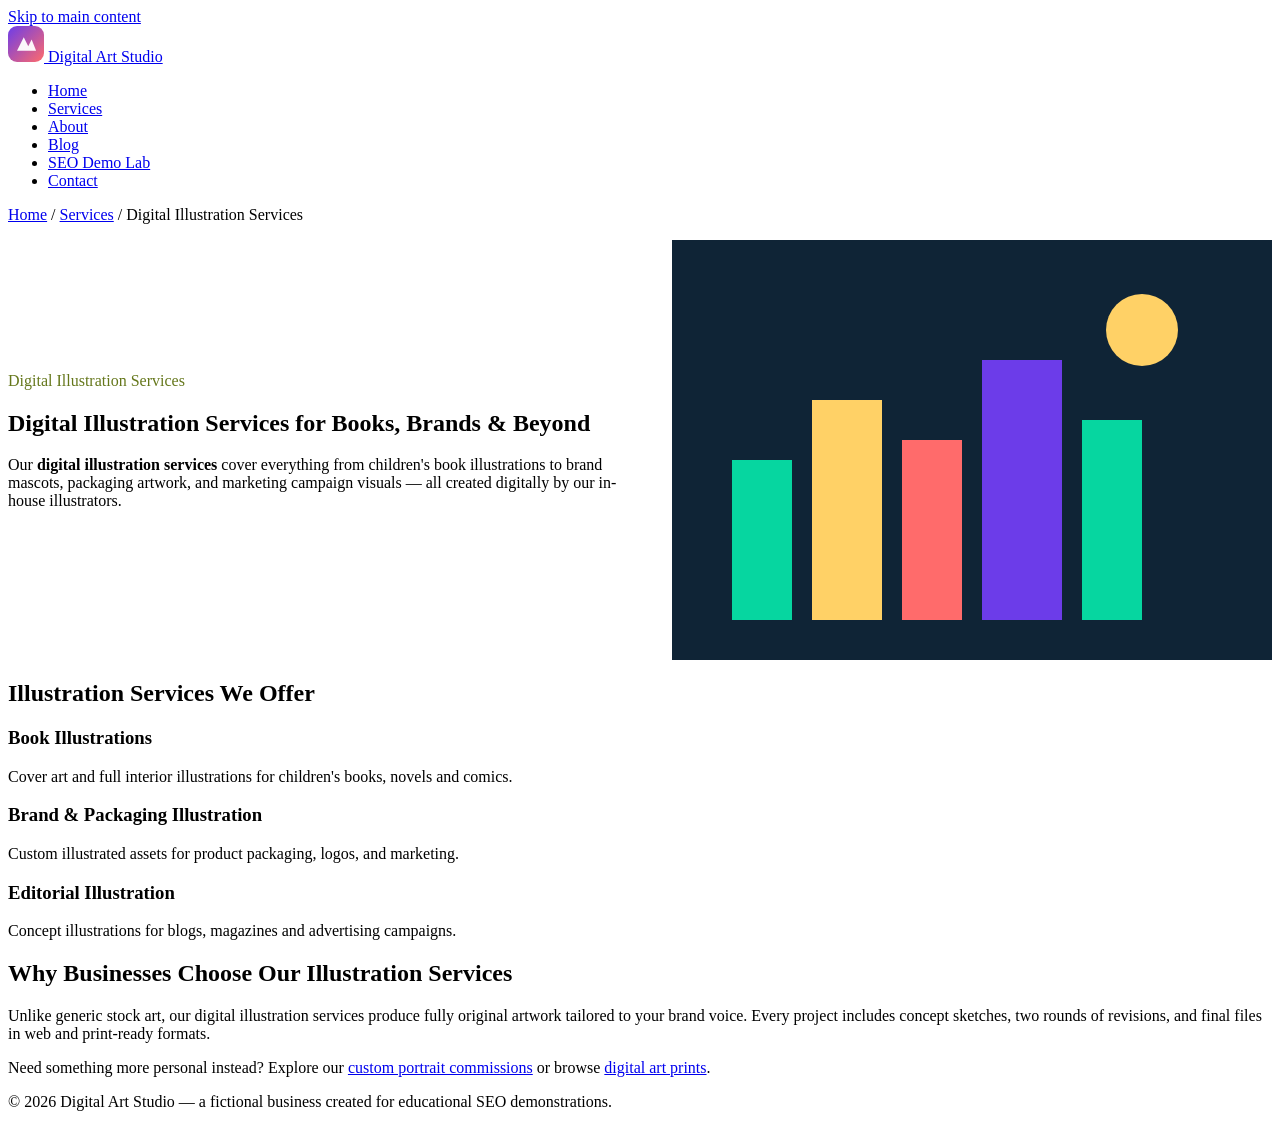
<file: keywords/digital-illustration-services.html>
<!DOCTYPE html>
<html lang="en">
<head>
  <meta charset="UTF-8">
  <meta name="viewport" content="width=device-width, initial-scale=1.0">
  <title>Digital Illustration Services | Digital Art Studio</title>
  <meta name="description" content="Professional digital illustration services for books, branding, packaging and marketing campaigns from Digital Art Studio's in-house illustrators.">
  <meta name="keywords" content="digital illustration services, custom illustration, brand illustration">
  <link rel="canonical" href="https://YOUR-USERNAME.github.io/YOUR-REPO/keywords/digital-illustration-services.html">
  <meta name="robots" content="index, follow">
  <link rel="icon" type="image/svg+xml" href="../images/favicon.svg">
  <link rel="stylesheet" href="../css/style.css">
  <meta property="og:type" content="product">
  <meta property="og:title" content="Digital Illustration Services | Digital Art Studio">
  <meta property="og:description" content="Custom digital illustration services for books, packaging and branding.">
  <meta property="og:image" content="https://YOUR-USERNAME.github.io/YOUR-REPO/images/hero-illustration.svg">
  <meta property="og:url" content="https://YOUR-USERNAME.github.io/YOUR-REPO/keywords/digital-illustration-services.html">
  <script type="application/ld+json">
  {
    "@context": "https://schema.org",
    "@type": "Service",
    "name": "Digital Illustration Services",
    "provider": { "@type": "Organization", "name": "Digital Art Studio" },
    "areaServed": "Worldwide",
    "description": "Custom digital illustration services for books, branding, packaging and marketing campaigns."
  }
  </script>
  <script type="application/ld+json">
  {
    "@context": "https://schema.org",
    "@type": "BreadcrumbList",
    "itemListElement": [
      {"@type": "ListItem", "position": 1, "name": "Home", "item": "https://YOUR-USERNAME.github.io/YOUR-REPO/index.html"},
      {"@type": "ListItem", "position": 2, "name": "Services", "item": "https://YOUR-USERNAME.github.io/YOUR-REPO/services.html"},
      {"@type": "ListItem", "position": 3, "name": "Digital Illustration Services", "item": "https://YOUR-USERNAME.github.io/YOUR-REPO/keywords/digital-illustration-services.html"}
    ]
  }
  </script>
</head>
<body>
  <a class="skip-link" href="#main">Skip to main content</a>
  <header class="site-header">
    <div class="container">
      <a class="brand" href="../index.html">
        <img src="../images/logo.svg" alt="Digital Art Studio logo" width="36" height="36">
        Digital Art Studio
      </a>
      <nav class="main-nav" aria-label="Primary">
        <ul>
          <li><a href="../index.html">Home</a></li>
          <li><a href="../services.html" aria-current="page">Services</a></li>
          <li><a href="../about.html">About</a></li>
          <li><a href="../blog/index.html">Blog</a></li>
          <li><a href="../seo-demo/index.html">SEO Demo Lab</a></li>
          <li><a href="../contact.html">Contact</a></li>
        </ul>
      </nav>
    </div>
  </header>

  <main id="main">
    <div class="container">
      <p class="breadcrumbs"><a href="../index.html">Home</a> / <a href="../services.html">Services</a> / <span aria-current="page">Digital Illustration Services</span></p>
    </div>

    <section>
      <div class="container" style="display:grid; grid-template-columns:1.1fr 0.9fr; gap:40px; align-items:center;">
        <div>
          <p class="eyebrow">Digital Illustration Services</p>
          <h1>Digital Illustration Services for Books, Brands &amp; Beyond</h1>
          <p>Our <strong>digital illustration services</strong> cover everything from children's book illustrations to brand mascots, packaging artwork, and marketing campaign visuals — all created digitally by our in-house illustrators.</p>
          <a class="btn" style="background:var(--color-primary); color:#fff;" href="../contact.html">Request an Illustration Quote</a>
        </div>
        <img src="../images/hero-illustration.svg" alt="Colorful vector illustration of a city skyline created for a client" width="600" height="420" loading="lazy">
      </div>
    </section>

    <section class="section-alt">
      <div class="container">
        <h2>Illustration Services We Offer</h2>
        <div class="grid-3">
          <div class="card"><h3>Book Illustrations</h3><p>Cover art and full interior illustrations for children's books, novels and comics.</p></div>
          <div class="card"><h3>Brand &amp; Packaging Illustration</h3><p>Custom illustrated assets for product packaging, logos, and marketing.</p></div>
          <div class="card"><h3>Editorial Illustration</h3><p>Concept illustrations for blogs, magazines and advertising campaigns.</p></div>
        </div>
      </div>
    </section>

    <section>
      <div class="container">
        <h2>Why Businesses Choose Our Illustration Services</h2>
        <p>Unlike generic stock art, our digital illustration services produce fully original artwork tailored to your brand voice. Every project includes concept sketches, two rounds of revisions, and final files in web and print-ready formats.</p>
        <p>Need something more personal instead? Explore our <a href="custom-portrait-commissions.html">custom portrait commissions</a> or browse <a href="digital-art-prints.html">digital art prints</a>.</p>
      </div>
    </section>
  </main>

  <footer class="site-footer">
    <div class="container">
      <p class="fine-print">&copy; <span class="current-year">2026</span> Digital Art Studio — a fictional business created for educational SEO demonstrations.</p>
    </div>
  </footer>
  <script src="../js/main.js"></script>
</body>
</html>
</file>
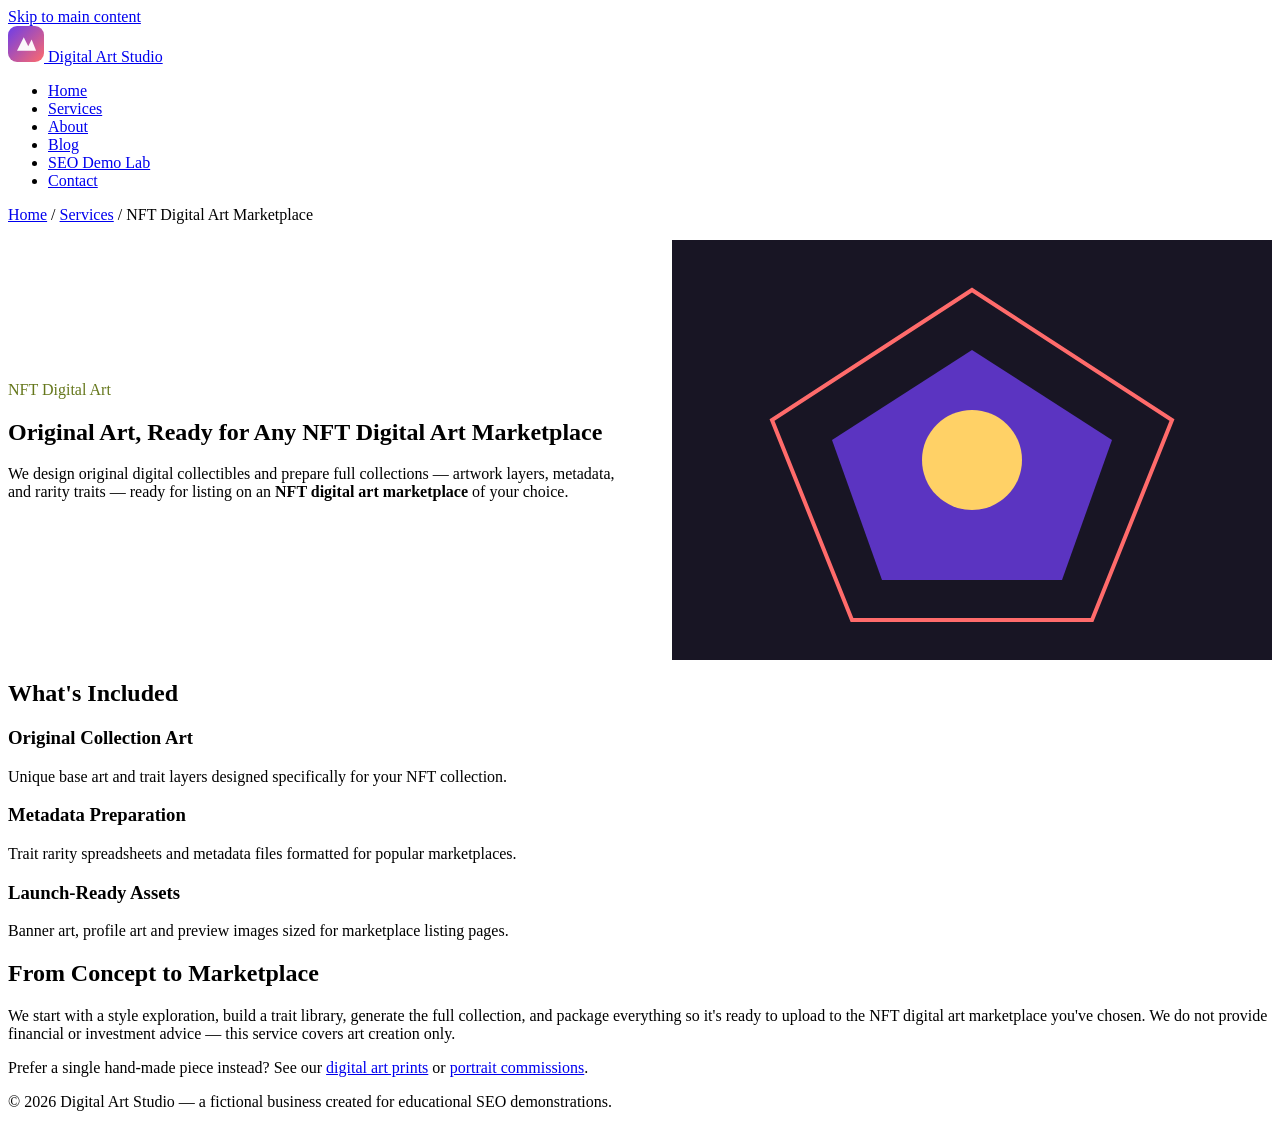
<file: keywords/nft-digital-art-marketplace.html>
<!DOCTYPE html>
<html lang="en">
<head>
  <meta charset="UTF-8">
  <meta name="viewport" content="width=device-width, initial-scale=1.0">
  <title>NFT Digital Art Marketplace Prep | Digital Art Studio</title>
  <meta name="description" content="Digital Art Studio creates original NFT digital art ready to list on any NFT digital art marketplace, including metadata, rarity traits and collection art.">
  <meta name="keywords" content="NFT digital art marketplace, NFT art creation, digital collectibles">
  <link rel="canonical" href="https://YOUR-USERNAME.github.io/YOUR-REPO/keywords/nft-digital-art-marketplace.html">
  <meta name="robots" content="index, follow">
  <link rel="icon" type="image/svg+xml" href="../images/favicon.svg">
  <link rel="stylesheet" href="../css/style.css">
  <meta property="og:type" content="product">
  <meta property="og:title" content="NFT Digital Art Marketplace Prep | Digital Art Studio">
  <meta property="og:description" content="Original NFT digital art creation, ready for any NFT digital art marketplace.">
  <meta property="og:image" content="https://YOUR-USERNAME.github.io/YOUR-REPO/images/hero-nft.svg">
  <meta property="og:url" content="https://YOUR-USERNAME.github.io/YOUR-REPO/keywords/nft-digital-art-marketplace.html">
  <script type="application/ld+json">
  {
    "@context": "https://schema.org",
    "@type": "Service",
    "name": "NFT Digital Art Creation",
    "provider": { "@type": "Organization", "name": "Digital Art Studio" },
    "areaServed": "Worldwide",
    "description": "Original NFT digital art creation and marketplace listing preparation."
  }
  </script>
  <script type="application/ld+json">
  {
    "@context": "https://schema.org",
    "@type": "BreadcrumbList",
    "itemListElement": [
      {"@type": "ListItem", "position": 1, "name": "Home", "item": "https://YOUR-USERNAME.github.io/YOUR-REPO/index.html"},
      {"@type": "ListItem", "position": 2, "name": "Services", "item": "https://YOUR-USERNAME.github.io/YOUR-REPO/services.html"},
      {"@type": "ListItem", "position": 3, "name": "NFT Digital Art Marketplace", "item": "https://YOUR-USERNAME.github.io/YOUR-REPO/keywords/nft-digital-art-marketplace.html"}
    ]
  }
  </script>
</head>
<body>
  <a class="skip-link" href="#main">Skip to main content</a>
  <header class="site-header">
    <div class="container">
      <a class="brand" href="../index.html">
        <img src="../images/logo.svg" alt="Digital Art Studio logo" width="36" height="36">
        Digital Art Studio
      </a>
      <nav class="main-nav" aria-label="Primary">
        <ul>
          <li><a href="../index.html">Home</a></li>
          <li><a href="../services.html" aria-current="page">Services</a></li>
          <li><a href="../about.html">About</a></li>
          <li><a href="../blog/index.html">Blog</a></li>
          <li><a href="../seo-demo/index.html">SEO Demo Lab</a></li>
          <li><a href="../contact.html">Contact</a></li>
        </ul>
      </nav>
    </div>
  </header>

  <main id="main">
    <div class="container">
      <p class="breadcrumbs"><a href="../index.html">Home</a> / <a href="../services.html">Services</a> / <span aria-current="page">NFT Digital Art Marketplace</span></p>
    </div>

    <section>
      <div class="container" style="display:grid; grid-template-columns:1.1fr 0.9fr; gap:40px; align-items:center;">
        <div>
          <p class="eyebrow">NFT Digital Art</p>
          <h1>Original Art, Ready for Any NFT Digital Art Marketplace</h1>
          <p>We design original digital collectibles and prepare full collections — artwork layers, metadata, and rarity traits — ready for listing on an <strong>NFT digital art marketplace</strong> of your choice.</p>
          <a class="btn" style="background:var(--color-primary); color:#fff;" href="../contact.html">Discuss Your Collection</a>
        </div>
        <img src="../images/hero-nft.svg" alt="Futuristic glowing geometric NFT digital art collectible" width="600" height="420" loading="lazy">
      </div>
    </section>

    <section class="section-alt">
      <div class="container">
        <h2>What's Included</h2>
        <div class="grid-3">
          <div class="card"><h3>Original Collection Art</h3><p>Unique base art and trait layers designed specifically for your NFT collection.</p></div>
          <div class="card"><h3>Metadata Preparation</h3><p>Trait rarity spreadsheets and metadata files formatted for popular marketplaces.</p></div>
          <div class="card"><h3>Launch-Ready Assets</h3><p>Banner art, profile art and preview images sized for marketplace listing pages.</p></div>
        </div>
      </div>
    </section>

    <section>
      <div class="container">
        <h2>From Concept to Marketplace</h2>
        <p>We start with a style exploration, build a trait library, generate the full collection, and package everything so it's ready to upload to the NFT digital art marketplace you've chosen. We do not provide financial or investment advice — this service covers art creation only.</p>
        <p>Prefer a single hand-made piece instead? See our <a href="digital-art-prints.html">digital art prints</a> or <a href="custom-portrait-commissions.html">portrait commissions</a>.</p>
      </div>
    </section>
  </main>

  <footer class="site-footer">
    <div class="container">
      <p class="fine-print">&copy; <span class="current-year">2026</span> Digital Art Studio — a fictional business created for educational SEO demonstrations.</p>
    </div>
  </footer>
  <script src="../js/main.js"></script>
</body>
</html>
</file>
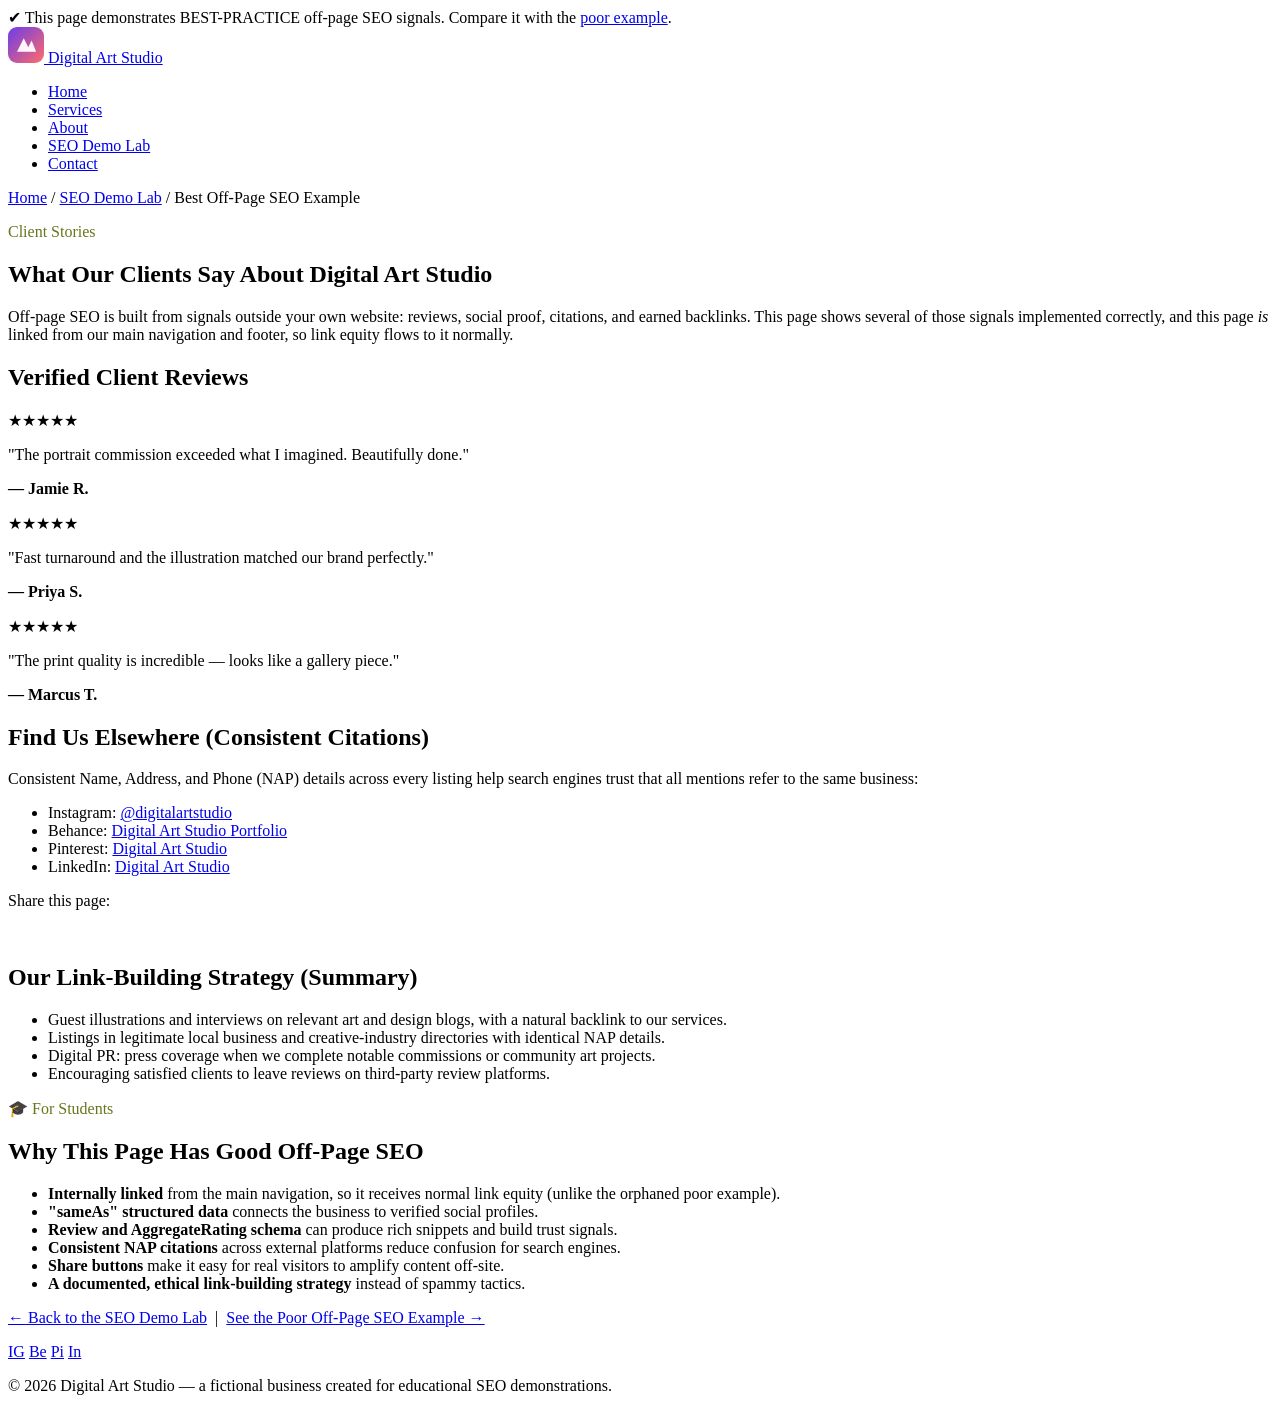
<file: seo-demo/offpage-best.html>
<!DOCTYPE html>
<html lang="en">
<head>
  <meta charset="UTF-8">
  <meta name="viewport" content="width=device-width, initial-scale=1.0">
  <title>Client Stories &amp; Reviews | Digital Art Studio</title>
  <meta name="description" content="Read verified client reviews of Digital Art Studio's custom digital art, and see how consistent citations, social profiles and reviews support strong off-page SEO.">
  <link rel="canonical" href="https://YOUR-USERNAME.github.io/YOUR-REPO/seo-demo/offpage-best.html">
  <meta name="robots" content="index, follow">
  <link rel="icon" type="image/svg+xml" href="../images/favicon.svg">
  <link rel="stylesheet" href="../css/style.css">
  <meta property="og:type" content="website">
  <meta property="og:title" content="Client Stories & Reviews | Digital Art Studio">
  <meta property="og:description" content="Verified client reviews and off-page SEO signals for Digital Art Studio.">
  <meta property="og:url" content="https://YOUR-USERNAME.github.io/YOUR-REPO/seo-demo/offpage-best.html">
  <script type="application/ld+json">
  {
    "@context": "https://schema.org",
    "@type": "Organization",
    "name": "Digital Art Studio",
    "url": "https://YOUR-USERNAME.github.io/YOUR-REPO/index.html",
    "logo": "https://YOUR-USERNAME.github.io/YOUR-REPO/images/logo.svg",
    "sameAs": [
      "https://www.instagram.com/example",
      "https://www.behance.net/example",
      "https://www.pinterest.com/example",
      "https://www.linkedin.com/company/example"
    ]
  }
  </script>
  <script type="application/ld+json">
  {
    "@context": "https://schema.org",
    "@type": "Product",
    "name": "Digital Art Studio Commissions",
    "aggregateRating": {
      "@type": "AggregateRating",
      "ratingValue": "4.9",
      "reviewCount": "128"
    },
    "review": [
      {
        "@type": "Review",
        "author": { "@type": "Person", "name": "Jamie R." },
        "reviewRating": { "@type": "Rating", "ratingValue": "5" },
        "reviewBody": "The portrait commission exceeded what I imagined. Beautifully done."
      }
    ]
  }
  </script>
</head>
<body>
  <div class="demo-banner good">✔ This page demonstrates BEST-PRACTICE off-page SEO signals. Compare it with the <a href="offpage-poor.html">poor example</a>.</div>

  <header class="site-header">
    <div class="container">
      <a class="brand" href="../index.html">
        <img src="../images/logo.svg" alt="Digital Art Studio logo" width="36" height="36">
        Digital Art Studio
      </a>
      <nav class="main-nav" aria-label="Primary">
        <ul>
          <li><a href="../index.html">Home</a></li>
          <li><a href="../services.html">Services</a></li>
          <li><a href="../about.html">About</a></li>
          <li><a href="index.html" aria-current="page">SEO Demo Lab</a></li>
          <li><a href="../contact.html">Contact</a></li>
        </ul>
      </nav>
    </div>
  </header>

  <main id="main">
    <div class="container">
      <p class="breadcrumbs"><a href="../index.html">Home</a> / <a href="index.html">SEO Demo Lab</a> / <span aria-current="page">Best Off-Page SEO Example</span></p>
    </div>

    <section>
      <div class="container">
        <p class="eyebrow">Client Stories</p>
        <h1>What Our Clients Say About Digital Art Studio</h1>
        <p>Off-page SEO is built from signals outside your own website: reviews, social proof, citations, and earned backlinks. This page shows several of those signals implemented correctly, and this page <em>is</em> linked from our main navigation and footer, so link equity flows to it normally.</p>
      </div>
    </section>

    <section class="section-alt">
      <div class="container">
        <h2>Verified Client Reviews</h2>
        <div class="grid-3">
          <div class="card">
            <p>★★★★★</p>
            <p>"The portrait commission exceeded what I imagined. Beautifully done."</p>
            <p><strong>— Jamie R.</strong></p>
          </div>
          <div class="card">
            <p>★★★★★</p>
            <p>"Fast turnaround and the illustration matched our brand perfectly."</p>
            <p><strong>— Priya S.</strong></p>
          </div>
          <div class="card">
            <p>★★★★★</p>
            <p>"The print quality is incredible — looks like a gallery piece."</p>
            <p><strong>— Marcus T.</strong></p>
          </div>
        </div>
      </div>
    </section>

    <section>
      <div class="container">
        <h2>Find Us Elsewhere (Consistent Citations)</h2>
        <p>Consistent Name, Address, and Phone (NAP) details across every listing help search engines trust that all mentions refer to the same business:</p>
        <ul>
          <li>Instagram: <a href="https://www.instagram.com/example" rel="me noopener">@digitalartstudio</a></li>
          <li>Behance: <a href="https://www.behance.net/example" rel="me noopener">Digital Art Studio Portfolio</a></li>
          <li>Pinterest: <a href="https://www.pinterest.com/example" rel="me noopener">Digital Art Studio</a></li>
          <li>LinkedIn: <a href="https://www.linkedin.com/company/example" rel="me noopener">Digital Art Studio</a></li>
        </ul>
        <p>Share this page:</p>
        <p>
          <button class="btn" style="background:var(--color-primary); color:#fff; border:none; cursor:pointer;" data-share="Twitter/X">Share on X</button>
          <button class="btn" style="background:var(--color-primary); color:#fff; border:none; cursor:pointer;" data-share="Facebook">Share on Facebook</button>
          <button class="btn" style="background:var(--color-primary); color:#fff; border:none; cursor:pointer;" data-share="Pinterest">Share on Pinterest</button>
        </p>
      </div>
    </section>

    <section class="section-alt">
      <div class="container">
        <h2>Our Link-Building Strategy (Summary)</h2>
        <ul>
          <li>Guest illustrations and interviews on relevant art and design blogs, with a natural backlink to our services.</li>
          <li>Listings in legitimate local business and creative-industry directories with identical NAP details.</li>
          <li>Digital PR: press coverage when we complete notable commissions or community art projects.</li>
          <li>Encouraging satisfied clients to leave reviews on third-party review platforms.</li>
        </ul>
      </div>
    </section>

    <section>
      <div class="container">
        <p class="eyebrow">🎓 For Students</p>
        <h2>Why This Page Has Good Off-Page SEO</h2>
        <ul>
          <li><strong>Internally linked</strong> from the main navigation, so it receives normal link equity (unlike the orphaned poor example).</li>
          <li><strong>"sameAs" structured data</strong> connects the business to verified social profiles.</li>
          <li><strong>Review and AggregateRating schema</strong> can produce rich snippets and build trust signals.</li>
          <li><strong>Consistent NAP citations</strong> across external platforms reduce confusion for search engines.</li>
          <li><strong>Share buttons</strong> make it easy for real visitors to amplify content off-site.</li>
          <li><strong>A documented, ethical link-building strategy</strong> instead of spammy tactics.</li>
        </ul>
        <p><a href="index.html">&larr; Back to the SEO Demo Lab</a> &nbsp;|&nbsp; <a href="offpage-poor.html">See the Poor Off-Page SEO Example &rarr;</a></p>
      </div>
    </section>
  </main>

  <footer class="site-footer">
    <div class="container">
      <div class="social-links">
        <a href="https://www.instagram.com/example" aria-label="Digital Art Studio on Instagram" rel="me noopener">IG</a>
        <a href="https://www.behance.net/example" aria-label="Digital Art Studio on Behance" rel="me noopener">Be</a>
        <a href="https://www.pinterest.com/example" aria-label="Digital Art Studio on Pinterest" rel="me noopener">Pi</a>
        <a href="https://www.linkedin.com/company/example" aria-label="Digital Art Studio on LinkedIn" rel="me noopener">In</a>
      </div>
      <p class="fine-print">&copy; <span class="current-year">2026</span> Digital Art Studio — a fictional business created for educational SEO demonstrations.</p>
    </div>
  </footer>
  <script src="../js/main.js"></script>
</body>
</html>
</file>
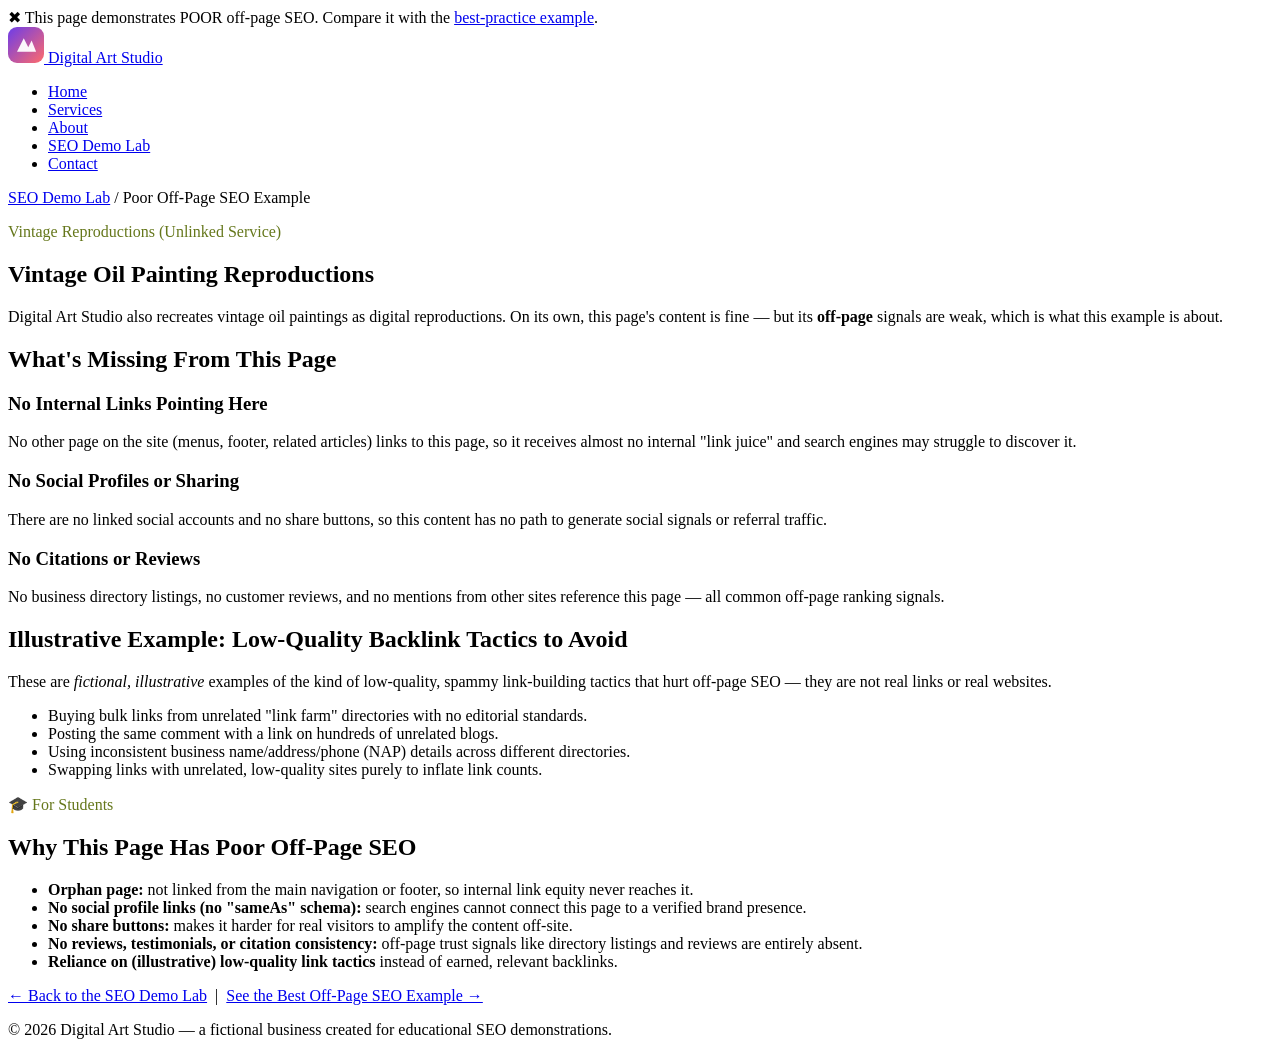
<file: seo-demo/offpage-poor.html>
<!DOCTYPE html>
<html lang="en">
<head>
  <meta charset="UTF-8">
  <meta name="viewport" content="width=device-width, initial-scale=1.0">
  <title>Vintage Oil Painting Reproductions | Digital Art Studio</title>
  <meta name="description" content="Digital Art Studio also offers vintage oil painting reproduction art. This page intentionally demonstrates poor off-page SEO signals for educational purposes.">
  <link rel="canonical" href="https://YOUR-USERNAME.github.io/YOUR-REPO/seo-demo/offpage-poor.html">
  <meta name="robots" content="index, follow">
  <link rel="icon" type="image/svg+xml" href="../images/favicon.svg">
  <link rel="stylesheet" href="../css/style.css">
  <!-- Note: no Open Graph tags, no "sameAs" schema, no social links — intentional for this demo -->
</head>
<body>
  <div class="demo-banner bad">✖ This page demonstrates POOR off-page SEO. Compare it with the <a href="offpage-best.html">best-practice example</a>.</div>

  <header class="site-header">
    <div class="container">
      <a class="brand" href="../index.html">
        <img src="../images/logo.svg" alt="Digital Art Studio logo" width="36" height="36">
        Digital Art Studio
      </a>
      <!-- Note: this page is deliberately NOT linked from the main site navigation below —
           it is only reachable from the SEO Demo Lab, simulating an orphan page that
           receives no internal linking equity. -->
      <nav class="main-nav" aria-label="Primary">
        <ul>
          <li><a href="../index.html">Home</a></li>
          <li><a href="../services.html">Services</a></li>
          <li><a href="../about.html">About</a></li>
          <li><a href="index.html" aria-current="page">SEO Demo Lab</a></li>
          <li><a href="../contact.html">Contact</a></li>
        </ul>
      </nav>
    </div>
  </header>

  <main id="main">
    <div class="container">
      <p class="breadcrumbs"><a href="index.html">SEO Demo Lab</a> / <span aria-current="page">Poor Off-Page SEO Example</span></p>
    </div>

    <section>
      <div class="container">
        <p class="eyebrow">Vintage Reproductions (Unlinked Service)</p>
        <h1>Vintage Oil Painting Reproductions</h1>
        <p>Digital Art Studio also recreates vintage oil paintings as digital reproductions. On its own, this page's content is fine — but its <strong>off-page</strong> signals are weak, which is what this example is about.</p>
      </div>
    </section>

    <section class="section-alt">
      <div class="container">
        <h2>What's Missing From This Page</h2>
        <div class="grid-3">
          <div class="card">
            <h3>No Internal Links Pointing Here</h3>
            <p>No other page on the site (menus, footer, related articles) links to this page, so it receives almost no internal "link juice" and search engines may struggle to discover it.</p>
          </div>
          <div class="card">
            <h3>No Social Profiles or Sharing</h3>
            <p>There are no linked social accounts and no share buttons, so this content has no path to generate social signals or referral traffic.</p>
          </div>
          <div class="card">
            <h3>No Citations or Reviews</h3>
            <p>No business directory listings, no customer reviews, and no mentions from other sites reference this page — all common off-page ranking signals.</p>
          </div>
        </div>
      </div>
    </section>

    <section>
      <div class="container">
        <h2>Illustrative Example: Low-Quality Backlink Tactics to Avoid</h2>
        <p>These are <em>fictional, illustrative</em> examples of the kind of low-quality, spammy link-building tactics that hurt off-page SEO — they are not real links or real websites.</p>
        <ul>
          <li>Buying bulk links from unrelated "link farm" directories with no editorial standards.</li>
          <li>Posting the same comment with a link on hundreds of unrelated blogs.</li>
          <li>Using inconsistent business name/address/phone (NAP) details across different directories.</li>
          <li>Swapping links with unrelated, low-quality sites purely to inflate link counts.</li>
        </ul>
      </div>
    </section>

    <section class="section-alt">
      <div class="container">
        <p class="eyebrow">🎓 For Students</p>
        <h2>Why This Page Has Poor Off-Page SEO</h2>
        <ul>
          <li><strong>Orphan page:</strong> not linked from the main navigation or footer, so internal link equity never reaches it.</li>
          <li><strong>No social profile links (no "sameAs" schema):</strong> search engines cannot connect this page to a verified brand presence.</li>
          <li><strong>No share buttons:</strong> makes it harder for real visitors to amplify the content off-site.</li>
          <li><strong>No reviews, testimonials, or citation consistency:</strong> off-page trust signals like directory listings and reviews are entirely absent.</li>
          <li><strong>Reliance on (illustrative) low-quality link tactics</strong> instead of earned, relevant backlinks.</li>
        </ul>
        <p><a href="index.html">&larr; Back to the SEO Demo Lab</a> &nbsp;|&nbsp; <a href="offpage-best.html">See the Best Off-Page SEO Example &rarr;</a></p>
      </div>
    </section>
  </main>

  <footer class="site-footer">
    <div class="container">
      <p class="fine-print">&copy; <span class="current-year">2026</span> Digital Art Studio — a fictional business created for educational SEO demonstrations.</p>
    </div>
  </footer>
  <script src="../js/main.js"></script>
</body>
</html>
</file>
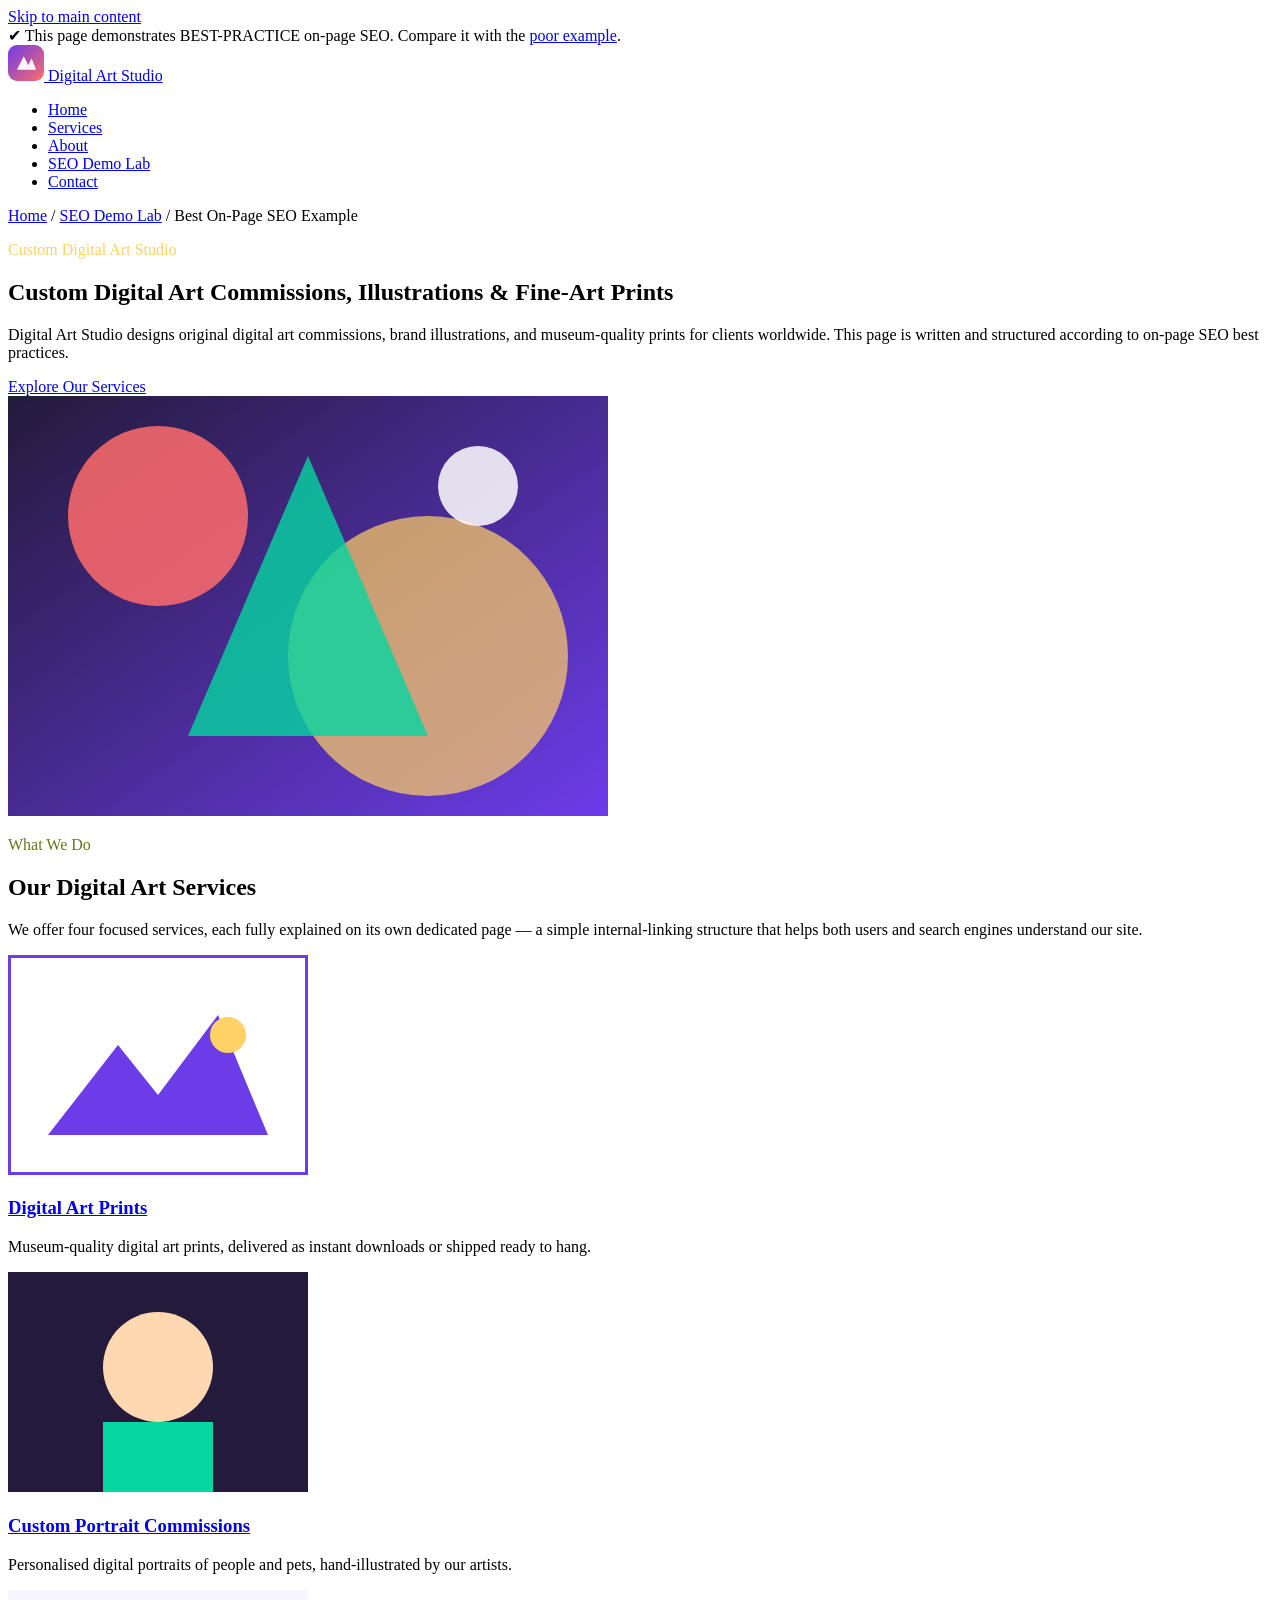
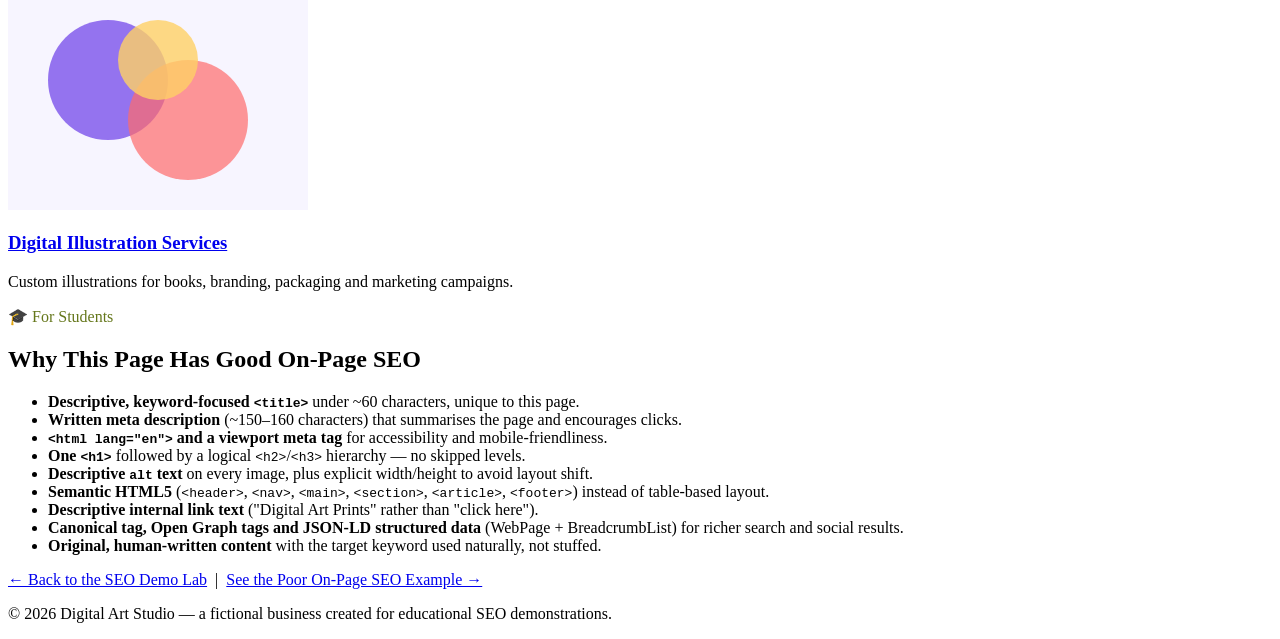
<file: seo-demo/onpage-best.html>
<!DOCTYPE html>
<html lang="en">
<head>
  <meta charset="UTF-8">
  <meta name="viewport" content="width=device-width, initial-scale=1.0">
  <title>Custom Digital Art Studio | Commissions, Illustration &amp; Prints</title>
  <meta name="description" content="Digital Art Studio creates custom digital art commissions, illustrations and fine-art prints. See how proper on-page SEO — titles, headings, alt text and schema — is implemented on this page.">
  <meta name="keywords" content="digital art studio, custom digital art commissions, on-page SEO example">
  <link rel="canonical" href="https://YOUR-USERNAME.github.io/YOUR-REPO/seo-demo/onpage-best.html">
  <meta name="robots" content="index, follow">
  <link rel="icon" type="image/svg+xml" href="../images/favicon.svg">
  <link rel="stylesheet" href="../css/style.css">

  <meta property="og:type" content="website">
  <meta property="og:title" content="Custom Digital Art Studio | Commissions, Illustration & Prints">
  <meta property="og:description" content="Custom digital art commissions, illustrations and fine-art prints from Digital Art Studio.">
  <meta property="og:image" content="https://YOUR-USERNAME.github.io/YOUR-REPO/images/hero-home.svg">
  <meta property="og:url" content="https://YOUR-USERNAME.github.io/YOUR-REPO/seo-demo/onpage-best.html">
  <meta name="twitter:card" content="summary_large_image">

  <script type="application/ld+json">
  {
    "@context": "https://schema.org",
    "@type": "WebPage",
    "name": "Custom Digital Art Studio | Commissions, Illustration & Prints",
    "description": "Digital Art Studio creates custom digital art commissions, illustrations and fine-art prints.",
    "url": "https://YOUR-USERNAME.github.io/YOUR-REPO/seo-demo/onpage-best.html",
    "isPartOf": { "@type": "WebSite", "name": "Digital Art Studio", "url": "https://YOUR-USERNAME.github.io/YOUR-REPO/index.html" }
  }
  </script>
  <script type="application/ld+json">
  {
    "@context": "https://schema.org",
    "@type": "BreadcrumbList",
    "itemListElement": [
      {"@type": "ListItem", "position": 1, "name": "Home", "item": "https://YOUR-USERNAME.github.io/YOUR-REPO/index.html"},
      {"@type": "ListItem", "position": 2, "name": "SEO Demo Lab", "item": "https://YOUR-USERNAME.github.io/YOUR-REPO/seo-demo/index.html"},
      {"@type": "ListItem", "position": 3, "name": "Best On-Page SEO Example", "item": "https://YOUR-USERNAME.github.io/YOUR-REPO/seo-demo/onpage-best.html"}
    ]
  }
  </script>
</head>
<body>
  <a class="skip-link" href="#main">Skip to main content</a>
  <div class="demo-banner good">✔ This page demonstrates BEST-PRACTICE on-page SEO. Compare it with the <a href="onpage-poor.html">poor example</a>.</div>

  <header class="site-header">
    <div class="container">
      <a class="brand" href="../index.html">
        <img src="../images/logo.svg" alt="Digital Art Studio logo" width="36" height="36">
        Digital Art Studio
      </a>
      <nav class="main-nav" aria-label="Primary">
        <ul>
          <li><a href="../index.html">Home</a></li>
          <li><a href="../services.html">Services</a></li>
          <li><a href="../about.html">About</a></li>
          <li><a href="index.html" aria-current="page">SEO Demo Lab</a></li>
          <li><a href="../contact.html">Contact</a></li>
        </ul>
      </nav>
    </div>
  </header>

  <main id="main">
    <div class="container">
      <p class="breadcrumbs"><a href="../index.html">Home</a> / <a href="index.html">SEO Demo Lab</a> / <span aria-current="page">Best On-Page SEO Example</span></p>
    </div>

    <section class="hero">
      <div class="container">
        <div>
          <p class="eyebrow" style="color:#ffd166;">Custom Digital Art Studio</p>
          <h1>Custom Digital Art Commissions, Illustrations &amp; Fine-Art Prints</h1>
          <p>Digital Art Studio designs original digital art commissions, brand illustrations, and museum-quality prints for clients worldwide. This page is written and structured according to on-page SEO best practices.</p>
          <a class="btn" href="../services.html">Explore Our Services</a>
        </div>
        <img src="../images/hero-home.svg" alt="Colorful abstract digital artwork made of overlapping geometric shapes, a sample piece from Digital Art Studio" width="600" height="420" loading="lazy">
      </div>
    </section>

    <section aria-labelledby="services-heading">
      <div class="container">
        <p class="eyebrow">What We Do</p>
        <h2 id="services-heading">Our Digital Art Services</h2>
        <p>We offer four focused services, each fully explained on its own dedicated page — a simple internal-linking structure that helps both users and search engines understand our site.</p>
        <div class="grid-3">
          <article class="card">
            <img src="../images/sample-print.svg" alt="Framed digital art print of a geometric mountain landscape" width="300" height="220" loading="lazy">
            <h3><a href="../keywords/digital-art-prints.html">Digital Art Prints</a></h3>
            <p>Museum-quality digital art prints, delivered as instant downloads or shipped ready to hang.</p>
          </article>
          <article class="card">
            <img src="../images/sample-portrait.svg" alt="Stylized digital portrait illustration sample" width="300" height="220" loading="lazy">
            <h3><a href="../keywords/custom-portrait-commissions.html">Custom Portrait Commissions</a></h3>
            <p>Personalised digital portraits of people and pets, hand-illustrated by our artists.</p>
          </article>
          <article class="card">
            <img src="../images/sample-abstract.svg" alt="Abstract digital illustration sample with colorful overlapping circles" width="300" height="220" loading="lazy">
            <h3><a href="../keywords/digital-illustration-services.html">Digital Illustration Services</a></h3>
            <p>Custom illustrations for books, branding, packaging and marketing campaigns.</p>
          </article>
        </div>
      </div>
    </section>

    <section class="section-alt">
      <div class="container">
        <p class="eyebrow">🎓 For Students</p>
        <h2>Why This Page Has Good On-Page SEO</h2>
        <ul>
          <li><strong>Descriptive, keyword-focused <code>&lt;title&gt;</code></strong> under ~60 characters, unique to this page.</li>
          <li><strong>Written meta description</strong> (~150–160 characters) that summarises the page and encourages clicks.</li>
          <li><strong><code>&lt;html lang="en"&gt;</code> and a viewport meta tag</strong> for accessibility and mobile-friendliness.</li>
          <li><strong>One <code>&lt;h1&gt;</code></strong> followed by a logical <code>&lt;h2&gt;</code>/<code>&lt;h3&gt;</code> hierarchy — no skipped levels.</li>
          <li><strong>Descriptive <code>alt</code> text</strong> on every image, plus explicit width/height to avoid layout shift.</li>
          <li><strong>Semantic HTML5</strong> (<code>&lt;header&gt;</code>, <code>&lt;nav&gt;</code>, <code>&lt;main&gt;</code>, <code>&lt;section&gt;</code>, <code>&lt;article&gt;</code>, <code>&lt;footer&gt;</code>) instead of table-based layout.</li>
          <li><strong>Descriptive internal link text</strong> ("Digital Art Prints" rather than "click here").</li>
          <li><strong>Canonical tag, Open Graph tags and JSON-LD structured data</strong> (WebPage + BreadcrumbList) for richer search and social results.</li>
          <li><strong>Original, human-written content</strong> with the target keyword used naturally, not stuffed.</li>
        </ul>
        <p><a href="index.html">&larr; Back to the SEO Demo Lab</a> &nbsp;|&nbsp; <a href="onpage-poor.html">See the Poor On-Page SEO Example &rarr;</a></p>
      </div>
    </section>
  </main>

  <footer class="site-footer">
    <div class="container">
      <p class="fine-print">&copy; <span class="current-year">2026</span> Digital Art Studio — a fictional business created for educational SEO demonstrations.</p>
    </div>
  </footer>
  <script src="../js/main.js"></script>
</body>
</html>
</file>
<file: css/style.css>
/* Homepage footwear redesign */
.shoe-header .container { max-width: 1240px; }
.shoe-brand { color: var(--shoe-ink, #17211d); letter-spacing: -0.04em; }
.brand-mark { display: inline-grid; place-items: center; width: 34px; height: 34px; border-radius: 50%; background: #d9f05a; color: #17211d; font-weight: 900; font-style: italic; }
.header-cart { color: #17211d; font-size: .9rem; font-weight: 700; }
.shoe-hero { background: #e9f1e8; padding: 64px 0 72px; }
.shoe-hero-grid { display: grid; grid-template-columns: .9fr 1.1fr; gap: 64px; align-items: center; }
.shoe-hero-copy h1 { max-width: 600px; color: #17211d; font-size: clamp(3rem, 6vw, 5.8rem); line-height: .98; letter-spacing: -.07em; margin: 8px 0 24px; }
.shoe-hero-copy > p:not(.eyebrow) { color: #4c5a51; font-size: 1.18rem; max-width: 42ch; }
.shoe-hero-media { position: relative; }
.shoe-hero-media img { width: 100%; max-height: 600px; object-fit: cover; border-radius: 4px; }
.hero-note { position: absolute; bottom: 22px; left: 22px; padding: 9px 14px; background: #fff; color: #17211d; font-size: .8rem; font-weight: 700; }
.eyebrow { color: #65771b; }
.hero-actions { display: flex; align-items: center; gap: 24px; flex-wrap: wrap; }
.shoe-btn { background: #17211d; color: #fff; margin-top: 18px; padding: 14px 26px; }
.shoe-btn:hover { background: #3d5046; color: #fff; }
.text-link { color: #17211d; border-bottom: 1px solid #17211d; font-weight: 700; }
.trust-strip { padding: 20px 0; background: #17211d; color: #fff; }
.trust-items { display: flex; align-items: center; justify-content: space-between; gap: 18px; flex-wrap: wrap; font-size: .84rem; }
.trust-items strong { color: #d9f05a; letter-spacing: 2px; }
.trust-items strong span { color: #fff; letter-spacing: 0; margin-left: 5px; }
.shoe-section { padding: 92px 0; }
.shoe-section h2, .feature-band h2, .story-section h2, .reviews-section h2, .newsletter h2 { color: #17211d; font-size: clamp(2rem, 4vw, 3.2rem); letter-spacing: -.05em; margin-bottom: 32px; }
.collection-grid { display: grid; grid-template-columns: repeat(3, 1fr); gap: 18px; }
.collection-card { background: #f1f3ed; }
.collection-card img { width: 100%; aspect-ratio: 1.15; object-fit: cover; }
.collection-card > div { padding: 24px; }
.collection-card h3, .product-card h3 { color: #17211d; margin: 0 0 5px; font-size: 1.2rem; }
.collection-card p { color: #5d675f; min-height: 52px; }
.section-heading { display: flex; align-items: end; justify-content: space-between; gap: 20px; }
.product-grid { display: grid; grid-template-columns: repeat(4, 1fr); gap: 18px; }
.product-image { position: relative; background: #f2f3ed; }
.product-image img { width: 100%; aspect-ratio: 1 / 1.05; object-fit: cover; mix-blend-mode: multiply; }
.product-tag { position: absolute; left: 12px; top: 12px; background: #fff; padding: 5px 9px; color: #17211d; font-size: .7rem; font-weight: 700; text-transform: uppercase; }
.product-card h3 { margin-top: 18px; }
.product-card .price { color: #17211d; margin: 2px 0; font-weight: 700; }
.rating { color: #65771b; letter-spacing: 2px; font-size: .82rem; }
.rating span { color: #6d756e; letter-spacing: 0; margin-left: 5px; }
.quick-add { width: 100%; padding: 11px; border: 1px solid #17211d; background: transparent; color: #17211d; font: inherit; font-weight: 700; cursor: pointer; }
.quick-add:hover { background: #17211d; color: #fff; }
.feature-band { padding: 88px 0; background: #d9f05a; }
.feature-grid { display: grid; grid-template-columns: repeat(3, 1fr); gap: 48px; }
.feature-icon { color: #65771b; font-size: 2rem; }
.feature-grid h3 { color: #17211d; margin: 10px 0 5px; }
.feature-grid p { color: #46533e; }
.story-section { padding: 92px 0; }
.story-grid { display: grid; grid-template-columns: 1fr 1fr; gap: 72px; align-items: center; }
.story-grid img { width: 100%; aspect-ratio: 1.2; object-fit: cover; }
.story-grid blockquote { color: #4c5a51; font-size: 1.2rem; line-height: 1.7; margin: 0 0 12px; }
.reviews-section { background: #f1f3ed; padding: 88px 0; }
.review-grid { display: grid; grid-template-columns: repeat(2, 1fr); gap: 18px; }
.review-grid figure { margin: 0; padding: 32px; background: #fff; }
.review-grid blockquote { color: #17211d; font-size: 1.35rem; font-weight: 600; margin: 18px 0; }
.review-grid figcaption { color: #17211d; font-weight: 700; }
.review-grid figcaption span { display: block; color: #718074; font-size: .8rem; font-weight: 400; margin-top: 4px; }
.newsletter { padding: 88px 0; text-align: center; background: #e9f1e8; }
.newsletter p:not(.eyebrow) { color: #536258; }
.email-form { display: flex; max-width: 560px; margin: 26px auto 0; gap: 8px; }
.email-form input { flex: 1; min-width: 0; border: 1px solid #b7c4b8; padding: 14px 16px; background: #fff; font: inherit; }
.email-form .btn { margin-top: 0; border: 0; cursor: pointer; }
.shoe-footer { margin-top: 0; background: #17211d; }
.shoe-footer .brand { color: #fff; }
.shoe-footer .footer-grid { max-width: 1240px; }
.shoe-footer .footer-grid h4 { color: #d9f05a; text-transform: uppercase; letter-spacing: 1px; font-size: .8rem; }
.shoe-footer .footer-grid ul { list-style: none; padding: 0; margin: 0; }
.shoe-footer .footer-grid li { margin: 7px 0; }
.footer-bottom { border-top: 1px solid #3b4941; margin-top: 36px; padding-top: 20px; color: #b6c0b8; display: flex; justify-content: space-between; gap: 20px; flex-wrap: wrap; font-size: .8rem; }
.footer-bottom p { margin: 0; }
.visually-hidden { position: absolute; width: 1px; height: 1px; padding: 0; margin: -1px; overflow: hidden; clip: rect(0,0,0,0); white-space: nowrap; border: 0; }
@media (max-width: 900px) { .shoe-hero-grid, .story-grid { grid-template-columns: 1fr; gap: 36px; } .product-grid { grid-template-columns: repeat(2, 1fr); } .collection-grid, .feature-grid { grid-template-columns: 1fr; } .shoe-hero-copy h1 { font-size: 4rem; } }
@media (max-width: 600px) { .shoe-header .container { flex-wrap: wrap; gap: 14px; } .header-cart { display: none; } .shoe-hero { padding-top: 42px; } .shoe-hero-copy h1 { font-size: 3.25rem; } .shoe-section, .story-section, .reviews-section, .newsletter, .feature-band { padding: 62px 0; } .product-grid, .review-grid { grid-template-columns: 1fr; } .section-heading { align-items: start; flex-direction: column; } .email-form { flex-direction: column; } .email-form .btn { width: 100%; } }
</file>
